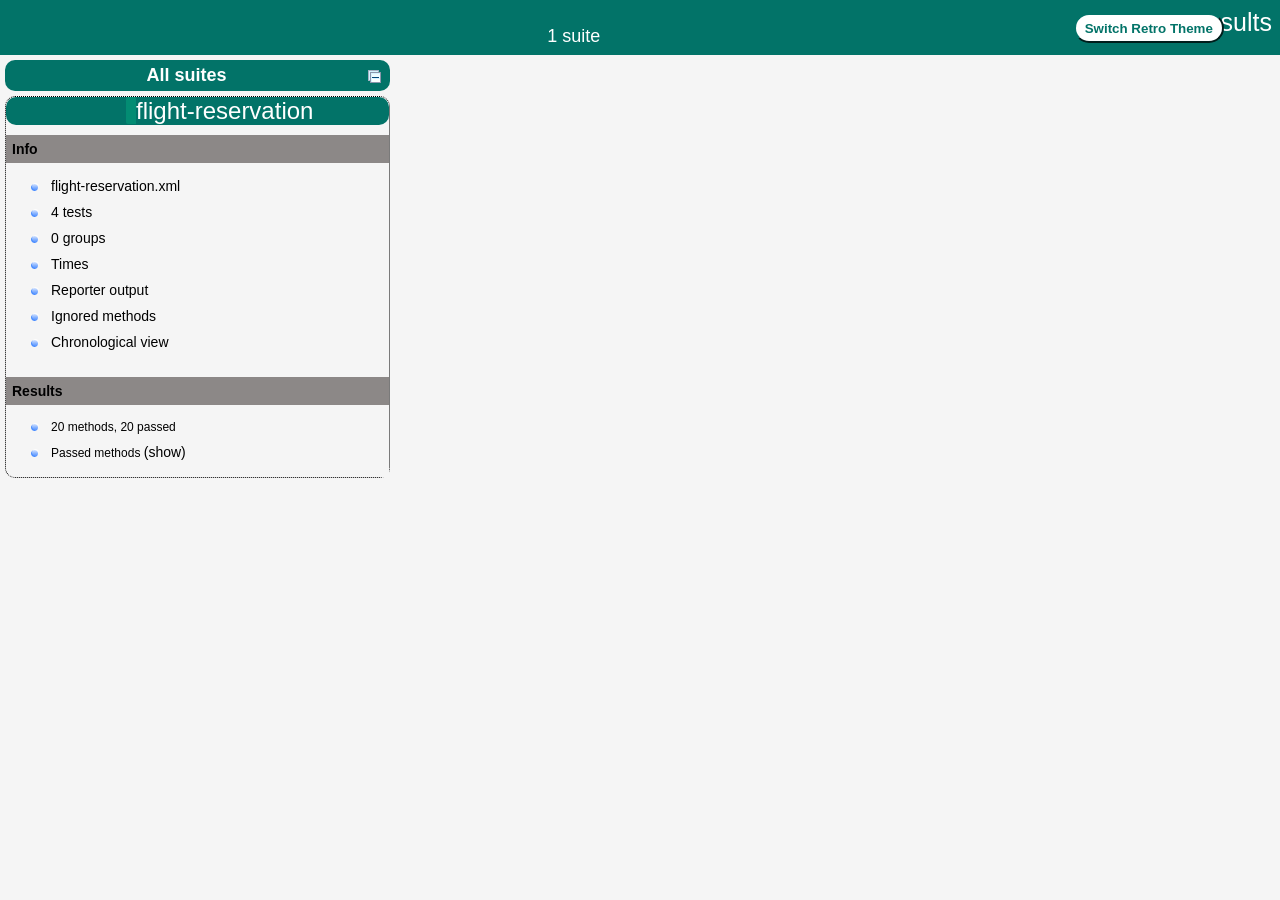
<file: result/index.html>
<!DOCTYPE html>

<html>
  <head>
  <meta charset='utf-8'>
  <title>TestNG reports</title>

    <link type="text/css" href="testng-reports1.css" rel="stylesheet" id="ultra" />
    <link type="text/css" href="testng-reports.css" rel="stylesheet" id="retro" disabled="false"/>
    <script type="text/javascript" src="jquery-3.6.0.min.js"></script>
    <script type="text/javascript" src="testng-reports.js"></script>
    <script type="text/javascript" src="https://www.google.com/jsapi"></script>
    <script type='text/javascript'>
      google.load('visualization', '1', {packages:['table']});
      google.setOnLoadCallback(drawTable);
      var suiteTableInitFunctions = new Array();
      var suiteTableData = new Array();
    </script>
    <!--
      <script type="text/javascript" src="jquery-ui/js/jquery-ui-1.8.16.custom.min.js"></script>
     -->
  </head>

  <body>    <div class="top-banner-root">
      <span class="top-banner-title-font">Test results</span>
      <button id="button" class="button">Switch Retro Theme</button> <!-- button -->
      <br/>
      <span class="top-banner-font-1">1 suite</span>
    </div> <!-- top-banner-root -->
    <div class="navigator-root">
      <div class="navigator-suite-header">
        <span>All suites</span>
        <a href="#" title="Collapse/expand all the suites" class="collapse-all-link">
          <img src="collapseall.gif" class="collapse-all-icon">
          </img> <!-- collapse-all-icon -->
        </a> <!-- collapse-all-link -->
      </div> <!-- navigator-suite-header -->
      <div class="suite">
        <div class="rounded-window">
          <div class="suite-header light-rounded-window-top">
            <a href="#" panel-name="suite-flight_reservation" class="navigator-link">
              <span class="suite-name border-passed">flight-reservation</span>
            </a> <!-- navigator-link -->
          </div> <!-- suite-header light-rounded-window-top -->
          <div class="navigator-suite-content">
            <div class="suite-section-title">
              <span>Info</span>
            </div> <!-- suite-section-title -->
            <div class="suite-section-content">
              <ul>
                <li>
                  <a href="#" panel-name="test-xml-flight_reservation" class="navigator-link ">
                    <span>flight-reservation.xml</span>
                  </a> <!-- navigator-link  -->
                </li>
                <li>
                  <a href="#" panel-name="testlist-flight_reservation" class="navigator-link ">
                    <span class="test-stats">4 tests</span>
                  </a> <!-- navigator-link  -->
                </li>
                <li>
                  <a href="#" panel-name="group-flight_reservation" class="navigator-link ">
                    <span>0 groups</span>
                  </a> <!-- navigator-link  -->
                </li>
                <li>
                  <a href="#" panel-name="times-flight_reservation" class="navigator-link ">
                    <span>Times</span>
                  </a> <!-- navigator-link  -->
                </li>
                <li>
                  <a href="#" panel-name="reporter-flight_reservation" class="navigator-link ">
                    <span>Reporter output</span>
                  </a> <!-- navigator-link  -->
                </li>
                <li>
                  <a href="#" panel-name="ignored-methods-flight_reservation" class="navigator-link ">
                    <span>Ignored methods</span>
                  </a> <!-- navigator-link  -->
                </li>
                <li>
                  <a href="#" panel-name="chronological-flight_reservation" class="navigator-link ">
                    <span>Chronological view</span>
                  </a> <!-- navigator-link  -->
                </li>
              </ul>
            </div> <!-- suite-section-content -->
            <div class="result-section">
              <div class="suite-section-title">
                <span>Results</span>
              </div> <!-- suite-section-title -->
              <div class="suite-section-content">
                <ul>
                  <li>
                    <span class="method-stats">20 methods,   20 passed</span>
                  </li>
                  <li>
                    <span class="method-list-title passed">Passed methods</span>
                    <span class="show-or-hide-methods passed">
                      <a href="#" panel-name="suite-flight_reservation" class="hide-methods passed suite-flight_reservation"> (hide)</a> <!-- hide-methods passed suite-flight_reservation -->
                      <a href="#" panel-name="suite-flight_reservation" class="show-methods passed suite-flight_reservation"> (show)</a> <!-- show-methods passed suite-flight_reservation -->
                    </span>
                    <div class="method-list-content passed suite-flight_reservation">
                      <span>
                        <img src="passed.png" width="3%"/>
                        <a href="#" panel-name="suite-flight_reservation" title="org.example.tests.flightreservation.FlightReservationTest" class="method navigator-link" hash-for-method="flightReservationConfirmationTest">flightReservationConfirmationTest</a> <!-- method navigator-link -->
                      </span>
                      <br/>
                      <span>
                        <img src="passed.png" width="3%"/>
                        <a href="#" panel-name="suite-flight_reservation" title="org.example.tests.flightreservation.FlightReservationTest" class="method navigator-link" hash-for-method="flightReservationConfirmationTest">flightReservationConfirmationTest</a> <!-- method navigator-link -->
                      </span>
                      <br/>
                      <span>
                        <img src="passed.png" width="3%"/>
                        <a href="#" panel-name="suite-flight_reservation" title="org.example.tests.flightreservation.FlightReservationTest" class="method navigator-link" hash-for-method="flightReservationConfirmationTest">flightReservationConfirmationTest</a> <!-- method navigator-link -->
                      </span>
                      <br/>
                      <span>
                        <img src="passed.png" width="3%"/>
                        <a href="#" panel-name="suite-flight_reservation" title="org.example.tests.flightreservation.FlightReservationTest" class="method navigator-link" hash-for-method="flightReservationConfirmationTest">flightReservationConfirmationTest</a> <!-- method navigator-link -->
                      </span>
                      <br/>
                      <span>
                        <img src="passed.png" width="3%"/>
                        <a href="#" panel-name="suite-flight_reservation" title="org.example.tests.flightreservation.FlightReservationTest" class="method navigator-link" hash-for-method="flightsSearchTest">flightsSearchTest</a> <!-- method navigator-link -->
                      </span>
                      <br/>
                      <span>
                        <img src="passed.png" width="3%"/>
                        <a href="#" panel-name="suite-flight_reservation" title="org.example.tests.flightreservation.FlightReservationTest" class="method navigator-link" hash-for-method="flightsSearchTest">flightsSearchTest</a> <!-- method navigator-link -->
                      </span>
                      <br/>
                      <span>
                        <img src="passed.png" width="3%"/>
                        <a href="#" panel-name="suite-flight_reservation" title="org.example.tests.flightreservation.FlightReservationTest" class="method navigator-link" hash-for-method="flightsSearchTest">flightsSearchTest</a> <!-- method navigator-link -->
                      </span>
                      <br/>
                      <span>
                        <img src="passed.png" width="3%"/>
                        <a href="#" panel-name="suite-flight_reservation" title="org.example.tests.flightreservation.FlightReservationTest" class="method navigator-link" hash-for-method="flightsSearchTest">flightsSearchTest</a> <!-- method navigator-link -->
                      </span>
                      <br/>
                      <span>
                        <img src="passed.png" width="3%"/>
                        <a href="#" panel-name="suite-flight_reservation" title="org.example.tests.flightreservation.FlightReservationTest" class="method navigator-link" hash-for-method="flightsSelectionTest">flightsSelectionTest</a> <!-- method navigator-link -->
                      </span>
                      <br/>
                      <span>
                        <img src="passed.png" width="3%"/>
                        <a href="#" panel-name="suite-flight_reservation" title="org.example.tests.flightreservation.FlightReservationTest" class="method navigator-link" hash-for-method="flightsSelectionTest">flightsSelectionTest</a> <!-- method navigator-link -->
                      </span>
                      <br/>
                      <span>
                        <img src="passed.png" width="3%"/>
                        <a href="#" panel-name="suite-flight_reservation" title="org.example.tests.flightreservation.FlightReservationTest" class="method navigator-link" hash-for-method="flightsSelectionTest">flightsSelectionTest</a> <!-- method navigator-link -->
                      </span>
                      <br/>
                      <span>
                        <img src="passed.png" width="3%"/>
                        <a href="#" panel-name="suite-flight_reservation" title="org.example.tests.flightreservation.FlightReservationTest" class="method navigator-link" hash-for-method="flightsSelectionTest">flightsSelectionTest</a> <!-- method navigator-link -->
                      </span>
                      <br/>
                      <span>
                        <img src="passed.png" width="3%"/>
                        <a href="#" panel-name="suite-flight_reservation" title="org.example.tests.flightreservation.FlightReservationTest" class="method navigator-link" hash-for-method="registrationConfirmationTest">registrationConfirmationTest</a> <!-- method navigator-link -->
                      </span>
                      <br/>
                      <span>
                        <img src="passed.png" width="3%"/>
                        <a href="#" panel-name="suite-flight_reservation" title="org.example.tests.flightreservation.FlightReservationTest" class="method navigator-link" hash-for-method="registrationConfirmationTest">registrationConfirmationTest</a> <!-- method navigator-link -->
                      </span>
                      <br/>
                      <span>
                        <img src="passed.png" width="3%"/>
                        <a href="#" panel-name="suite-flight_reservation" title="org.example.tests.flightreservation.FlightReservationTest" class="method navigator-link" hash-for-method="registrationConfirmationTest">registrationConfirmationTest</a> <!-- method navigator-link -->
                      </span>
                      <br/>
                      <span>
                        <img src="passed.png" width="3%"/>
                        <a href="#" panel-name="suite-flight_reservation" title="org.example.tests.flightreservation.FlightReservationTest" class="method navigator-link" hash-for-method="registrationConfirmationTest">registrationConfirmationTest</a> <!-- method navigator-link -->
                      </span>
                      <br/>
                      <span>
                        <img src="passed.png" width="3%"/>
                        <a href="#" panel-name="suite-flight_reservation" title="org.example.tests.flightreservation.FlightReservationTest" class="method navigator-link" hash-for-method="userRegistrationTest">userRegistrationTest</a> <!-- method navigator-link -->
                      </span>
                      <br/>
                      <span>
                        <img src="passed.png" width="3%"/>
                        <a href="#" panel-name="suite-flight_reservation" title="org.example.tests.flightreservation.FlightReservationTest" class="method navigator-link" hash-for-method="userRegistrationTest">userRegistrationTest</a> <!-- method navigator-link -->
                      </span>
                      <br/>
                      <span>
                        <img src="passed.png" width="3%"/>
                        <a href="#" panel-name="suite-flight_reservation" title="org.example.tests.flightreservation.FlightReservationTest" class="method navigator-link" hash-for-method="userRegistrationTest">userRegistrationTest</a> <!-- method navigator-link -->
                      </span>
                      <br/>
                      <span>
                        <img src="passed.png" width="3%"/>
                        <a href="#" panel-name="suite-flight_reservation" title="org.example.tests.flightreservation.FlightReservationTest" class="method navigator-link" hash-for-method="userRegistrationTest">userRegistrationTest</a> <!-- method navigator-link -->
                      </span>
                      <br/>
                    </div> <!-- method-list-content passed suite-flight_reservation -->
                  </li>
                </ul>
              </div> <!-- suite-section-content -->
            </div> <!-- result-section -->
          </div> <!-- navigator-suite-content -->
        </div> <!-- rounded-window -->
      </div> <!-- suite -->
    </div> <!-- navigator-root -->
    <div class="wrapper">
      <div class="main-panel-root">
        <div panel-name="suite-flight_reservation" class="panel flight_reservation">
          <div class="suite-flight_reservation-class-passed">
            <div class="main-panel-header rounded-window-top">
              <img src="passed.png"/>
              <span class="class-name">org.example.tests.flightreservation.FlightReservationTest</span>
            </div> <!-- main-panel-header rounded-window-top -->
            <div class="main-panel-content rounded-window-bottom">
              <div class="method">
                <div class="method-content">
                  <a name="flightReservationConfirmationTest">
                  </a> <!-- flightReservationConfirmationTest -->
                  <span class="method-name">flightReservationConfirmationTest</span>
                  <em>
(Verify flight reservation confirmation)                  </em>
                </div> <!-- method-content -->
              </div> <!-- method -->
              <div class="method">
                <div class="method-content">
                  <a name="flightReservationConfirmationTest">
                  </a> <!-- flightReservationConfirmationTest -->
                  <span class="method-name">flightReservationConfirmationTest</span>
                  <em>
(Verify flight reservation confirmation)                  </em>
                </div> <!-- method-content -->
              </div> <!-- method -->
              <div class="method">
                <div class="method-content">
                  <a name="flightReservationConfirmationTest">
                  </a> <!-- flightReservationConfirmationTest -->
                  <span class="method-name">flightReservationConfirmationTest</span>
                  <em>
(Verify flight reservation confirmation)                  </em>
                </div> <!-- method-content -->
              </div> <!-- method -->
              <div class="method">
                <div class="method-content">
                  <a name="flightReservationConfirmationTest">
                  </a> <!-- flightReservationConfirmationTest -->
                  <span class="method-name">flightReservationConfirmationTest</span>
                  <em>
(Verify flight reservation confirmation)                  </em>
                </div> <!-- method-content -->
              </div> <!-- method -->
              <div class="method">
                <div class="method-content">
                  <a name="flightsSearchTest">
                  </a> <!-- flightsSearchTest -->
                  <span class="method-name">flightsSearchTest</span>
                  <em>
(Verify flight search functionality)                  </em>
                </div> <!-- method-content -->
              </div> <!-- method -->
              <div class="method">
                <div class="method-content">
                  <a name="flightsSearchTest">
                  </a> <!-- flightsSearchTest -->
                  <span class="method-name">flightsSearchTest</span>
                  <em>
(Verify flight search functionality)                  </em>
                </div> <!-- method-content -->
              </div> <!-- method -->
              <div class="method">
                <div class="method-content">
                  <a name="flightsSearchTest">
                  </a> <!-- flightsSearchTest -->
                  <span class="method-name">flightsSearchTest</span>
                  <em>
(Verify flight search functionality)                  </em>
                </div> <!-- method-content -->
              </div> <!-- method -->
              <div class="method">
                <div class="method-content">
                  <a name="flightsSearchTest">
                  </a> <!-- flightsSearchTest -->
                  <span class="method-name">flightsSearchTest</span>
                  <em>
(Verify flight search functionality)                  </em>
                </div> <!-- method-content -->
              </div> <!-- method -->
              <div class="method">
                <div class="method-content">
                  <a name="flightsSelectionTest">
                  </a> <!-- flightsSelectionTest -->
                  <span class="method-name">flightsSelectionTest</span>
                  <em>
(Verify flight selection process)                  </em>
                </div> <!-- method-content -->
              </div> <!-- method -->
              <div class="method">
                <div class="method-content">
                  <a name="flightsSelectionTest">
                  </a> <!-- flightsSelectionTest -->
                  <span class="method-name">flightsSelectionTest</span>
                  <em>
(Verify flight selection process)                  </em>
                </div> <!-- method-content -->
              </div> <!-- method -->
              <div class="method">
                <div class="method-content">
                  <a name="flightsSelectionTest">
                  </a> <!-- flightsSelectionTest -->
                  <span class="method-name">flightsSelectionTest</span>
                  <em>
(Verify flight selection process)                  </em>
                </div> <!-- method-content -->
              </div> <!-- method -->
              <div class="method">
                <div class="method-content">
                  <a name="flightsSelectionTest">
                  </a> <!-- flightsSelectionTest -->
                  <span class="method-name">flightsSelectionTest</span>
                  <em>
(Verify flight selection process)                  </em>
                </div> <!-- method-content -->
              </div> <!-- method -->
              <div class="method">
                <div class="method-content">
                  <a name="registrationConfirmationTest">
                  </a> <!-- registrationConfirmationTest -->
                  <span class="method-name">registrationConfirmationTest</span>
                  <em>
(Verify registration confirmation)                  </em>
                </div> <!-- method-content -->
              </div> <!-- method -->
              <div class="method">
                <div class="method-content">
                  <a name="registrationConfirmationTest">
                  </a> <!-- registrationConfirmationTest -->
                  <span class="method-name">registrationConfirmationTest</span>
                  <em>
(Verify registration confirmation)                  </em>
                </div> <!-- method-content -->
              </div> <!-- method -->
              <div class="method">
                <div class="method-content">
                  <a name="registrationConfirmationTest">
                  </a> <!-- registrationConfirmationTest -->
                  <span class="method-name">registrationConfirmationTest</span>
                  <em>
(Verify registration confirmation)                  </em>
                </div> <!-- method-content -->
              </div> <!-- method -->
              <div class="method">
                <div class="method-content">
                  <a name="registrationConfirmationTest">
                  </a> <!-- registrationConfirmationTest -->
                  <span class="method-name">registrationConfirmationTest</span>
                  <em>
(Verify registration confirmation)                  </em>
                </div> <!-- method-content -->
              </div> <!-- method -->
              <div class="method">
                <div class="method-content">
                  <a name="userRegistrationTest">
                  </a> <!-- userRegistrationTest -->
                  <span class="method-name">userRegistrationTest</span>
                  <em>
(Verify user registration with valid data)                  </em>
                </div> <!-- method-content -->
              </div> <!-- method -->
              <div class="method">
                <div class="method-content">
                  <a name="userRegistrationTest">
                  </a> <!-- userRegistrationTest -->
                  <span class="method-name">userRegistrationTest</span>
                  <em>
(Verify user registration with valid data)                  </em>
                </div> <!-- method-content -->
              </div> <!-- method -->
              <div class="method">
                <div class="method-content">
                  <a name="userRegistrationTest">
                  </a> <!-- userRegistrationTest -->
                  <span class="method-name">userRegistrationTest</span>
                  <em>
(Verify user registration with valid data)                  </em>
                </div> <!-- method-content -->
              </div> <!-- method -->
              <div class="method">
                <div class="method-content">
                  <a name="userRegistrationTest">
                  </a> <!-- userRegistrationTest -->
                  <span class="method-name">userRegistrationTest</span>
                  <em>
(Verify user registration with valid data)                  </em>
                </div> <!-- method-content -->
              </div> <!-- method -->
            </div> <!-- main-panel-content rounded-window-bottom -->
          </div> <!-- suite-flight_reservation-class-passed -->
        </div> <!-- panel flight_reservation -->
        <div panel-name="test-xml-flight_reservation" class="panel">
          <div class="main-panel-header rounded-window-top">
            <span class="header-content">/home/selenium-docker/test-suites/flight-reservation.xml</span>
          </div> <!-- main-panel-header rounded-window-top -->
          <div class="main-panel-content rounded-window-bottom">
            <pre>
&lt;?xml version=&quot;1.0&quot; encoding=&quot;UTF-8&quot;?&gt;
&lt;!DOCTYPE suite SYSTEM &quot;https://testng.org/testng-1.0.dtd&quot;&gt;
&lt;suite thread-count=&quot;4&quot; parallel=&quot;tests&quot; name=&quot;flight-reservation&quot; guice-stage=&quot;DEVELOPMENT&quot;&gt;
  &lt;test thread-count=&quot;4&quot; parallel=&quot;tests&quot; name=&quot;passengers-count-1&quot;&gt;
    &lt;parameter name=&quot;testDataPath&quot; value=&quot;test-data/flight-reservation/passenger-1.json&quot;/&gt;
    &lt;classes&gt;
      &lt;class name=&quot;org.example.tests.flightreservation.FlightReservationTest&quot;/&gt;
    &lt;/classes&gt;
  &lt;/test&gt; &lt;!-- passengers-count-1 --&gt;
  &lt;test thread-count=&quot;4&quot; parallel=&quot;tests&quot; name=&quot;passengers-count-2&quot;&gt;
    &lt;parameter name=&quot;testDataPath&quot; value=&quot;test-data/flight-reservation/passenger-2.json&quot;/&gt;
    &lt;classes&gt;
      &lt;class name=&quot;org.example.tests.flightreservation.FlightReservationTest&quot;/&gt;
    &lt;/classes&gt;
  &lt;/test&gt; &lt;!-- passengers-count-2 --&gt;
  &lt;test thread-count=&quot;4&quot; parallel=&quot;tests&quot; name=&quot;passengers-count-3&quot;&gt;
    &lt;parameter name=&quot;testDataPath&quot; value=&quot;test-data/flight-reservation/passenger-3.json&quot;/&gt;
    &lt;classes&gt;
      &lt;class name=&quot;org.example.tests.flightreservation.FlightReservationTest&quot;/&gt;
    &lt;/classes&gt;
  &lt;/test&gt; &lt;!-- passengers-count-3 --&gt;
  &lt;test thread-count=&quot;4&quot; parallel=&quot;tests&quot; name=&quot;passengers-count-4&quot;&gt;
    &lt;parameter name=&quot;testDataPath&quot; value=&quot;test-data/flight-reservation/passenger-4.json&quot;/&gt;
    &lt;classes&gt;
      &lt;class name=&quot;org.example.tests.flightreservation.FlightReservationTest&quot;/&gt;
    &lt;/classes&gt;
  &lt;/test&gt; &lt;!-- passengers-count-4 --&gt;
&lt;/suite&gt; &lt;!-- flight-reservation --&gt;
            </pre>
          </div> <!-- main-panel-content rounded-window-bottom -->
        </div> <!-- panel -->
        <div panel-name="testlist-flight_reservation" class="panel">
          <div class="main-panel-header rounded-window-top">
            <span class="header-content">Tests for flight-reservation</span>
          </div> <!-- main-panel-header rounded-window-top -->
          <div class="main-panel-content rounded-window-bottom">
            <ul>
              <li>
                <span class="test-name">passengers-count-1 (1 class)</span>
              </li>
              <li>
                <span class="test-name">passengers-count-2 (1 class)</span>
              </li>
              <li>
                <span class="test-name">passengers-count-3 (1 class)</span>
              </li>
              <li>
                <span class="test-name">passengers-count-4 (1 class)</span>
              </li>
            </ul>
          </div> <!-- main-panel-content rounded-window-bottom -->
        </div> <!-- panel -->
        <div panel-name="group-flight_reservation" class="panel">
          <div class="main-panel-header rounded-window-top">
            <span class="header-content">Groups for flight-reservation</span>
          </div> <!-- main-panel-header rounded-window-top -->
          <div class="main-panel-content rounded-window-bottom">
          </div> <!-- main-panel-content rounded-window-bottom -->
        </div> <!-- panel -->
        <div panel-name="times-flight_reservation" class="panel">
          <div class="main-panel-header rounded-window-top">
            <span class="header-content">Times for flight-reservation</span>
          </div> <!-- main-panel-header rounded-window-top -->
          <div class="main-panel-content rounded-window-bottom">
            <div class="times-div">
              <script type="text/javascript">
suiteTableInitFunctions.push('tableData_flight_reservation');
function tableData_flight_reservation() {
var data = new google.visualization.DataTable();
data.addColumn('number', 'Number');
data.addColumn('string', 'Method');
data.addColumn('string', 'Class');
data.addColumn('number', 'Time (ms)');
data.addRows(20);
data.setCell(0, 0, 0)
data.setCell(0, 1, 'userRegistrationTest')
data.setCell(0, 2, 'org.example.tests.flightreservation.FlightReservationTest')
data.setCell(0, 3, 3525);
data.setCell(1, 0, 1)
data.setCell(1, 1, 'userRegistrationTest')
data.setCell(1, 2, 'org.example.tests.flightreservation.FlightReservationTest')
data.setCell(1, 3, 2959);
data.setCell(2, 0, 2)
data.setCell(2, 1, 'userRegistrationTest')
data.setCell(2, 2, 'org.example.tests.flightreservation.FlightReservationTest')
data.setCell(2, 3, 2824);
data.setCell(3, 0, 3)
data.setCell(3, 1, 'userRegistrationTest')
data.setCell(3, 2, 'org.example.tests.flightreservation.FlightReservationTest')
data.setCell(3, 3, 2689);
data.setCell(4, 0, 4)
data.setCell(4, 1, 'flightsSelectionTest')
data.setCell(4, 2, 'org.example.tests.flightreservation.FlightReservationTest')
data.setCell(4, 3, 957);
data.setCell(5, 0, 5)
data.setCell(5, 1, 'flightsSelectionTest')
data.setCell(5, 2, 'org.example.tests.flightreservation.FlightReservationTest')
data.setCell(5, 3, 956);
data.setCell(6, 0, 6)
data.setCell(6, 1, 'flightsSelectionTest')
data.setCell(6, 2, 'org.example.tests.flightreservation.FlightReservationTest')
data.setCell(6, 3, 939);
data.setCell(7, 0, 7)
data.setCell(7, 1, 'flightsSelectionTest')
data.setCell(7, 2, 'org.example.tests.flightreservation.FlightReservationTest')
data.setCell(7, 3, 819);
data.setCell(8, 0, 8)
data.setCell(8, 1, 'flightsSearchTest')
data.setCell(8, 2, 'org.example.tests.flightreservation.FlightReservationTest')
data.setCell(8, 3, 499);
data.setCell(9, 0, 9)
data.setCell(9, 1, 'flightsSearchTest')
data.setCell(9, 2, 'org.example.tests.flightreservation.FlightReservationTest')
data.setCell(9, 3, 488);
data.setCell(10, 0, 10)
data.setCell(10, 1, 'flightsSearchTest')
data.setCell(10, 2, 'org.example.tests.flightreservation.FlightReservationTest')
data.setCell(10, 3, 466);
data.setCell(11, 0, 11)
data.setCell(11, 1, 'flightsSearchTest')
data.setCell(11, 2, 'org.example.tests.flightreservation.FlightReservationTest')
data.setCell(11, 3, 442);
data.setCell(12, 0, 12)
data.setCell(12, 1, 'registrationConfirmationTest')
data.setCell(12, 2, 'org.example.tests.flightreservation.FlightReservationTest')
data.setCell(12, 3, 220);
data.setCell(13, 0, 13)
data.setCell(13, 1, 'registrationConfirmationTest')
data.setCell(13, 2, 'org.example.tests.flightreservation.FlightReservationTest')
data.setCell(13, 3, 209);
data.setCell(14, 0, 14)
data.setCell(14, 1, 'registrationConfirmationTest')
data.setCell(14, 2, 'org.example.tests.flightreservation.FlightReservationTest')
data.setCell(14, 3, 195);
data.setCell(15, 0, 15)
data.setCell(15, 1, 'registrationConfirmationTest')
data.setCell(15, 2, 'org.example.tests.flightreservation.FlightReservationTest')
data.setCell(15, 3, 195);
data.setCell(16, 0, 16)
data.setCell(16, 1, 'flightReservationConfirmationTest')
data.setCell(16, 2, 'org.example.tests.flightreservation.FlightReservationTest')
data.setCell(16, 3, 108);
data.setCell(17, 0, 17)
data.setCell(17, 1, 'flightReservationConfirmationTest')
data.setCell(17, 2, 'org.example.tests.flightreservation.FlightReservationTest')
data.setCell(17, 3, 103);
data.setCell(18, 0, 18)
data.setCell(18, 1, 'flightReservationConfirmationTest')
data.setCell(18, 2, 'org.example.tests.flightreservation.FlightReservationTest')
data.setCell(18, 3, 94);
data.setCell(19, 0, 19)
data.setCell(19, 1, 'flightReservationConfirmationTest')
data.setCell(19, 2, 'org.example.tests.flightreservation.FlightReservationTest')
data.setCell(19, 3, 92);
window.suiteTableData['flight_reservation']= { tableData: data, tableDiv: 'times-div-flight_reservation'}
return data;
}
              </script>
              <span class="suite-total-time">Total running time: 33 seconds</span>
              <div id="times-div-flight_reservation">
              </div> <!-- times-div-flight_reservation -->
            </div> <!-- times-div -->
          </div> <!-- main-panel-content rounded-window-bottom -->
        </div> <!-- panel -->
        <div panel-name="reporter-flight_reservation" class="panel">
          <div class="main-panel-header rounded-window-top">
            <span class="header-content">Reporter output for flight-reservation</span>
          </div> <!-- main-panel-header rounded-window-top -->
          <div class="main-panel-content rounded-window-bottom">
          </div> <!-- main-panel-content rounded-window-bottom -->
        </div> <!-- panel -->
        <div panel-name="ignored-methods-flight_reservation" class="panel">
          <div class="main-panel-header rounded-window-top">
            <span class="header-content">0 ignored methods</span>
          </div> <!-- main-panel-header rounded-window-top -->
          <div class="main-panel-content rounded-window-bottom">
          </div> <!-- main-panel-content rounded-window-bottom -->
        </div> <!-- panel -->
        <div panel-name="chronological-flight_reservation" class="panel">
          <div class="main-panel-header rounded-window-top">
            <span class="header-content">Methods in chronological order</span>
          </div> <!-- main-panel-header rounded-window-top -->
          <div class="main-panel-content rounded-window-bottom">
            <div class="chronological-class">
              <div class="chronological-class-name">org.example.tests.flightreservation.FlightReservationTest</div> <!-- chronological-class-name -->
              <div class="configuration-suite before">
                <span class="method-name">setupConfig</span>
                <span class="method-start">0 ms</span>
              </div> <!-- configuration-suite before -->
              <div class="configuration-test before">
                <span class="method-name">setDriver(org.testng.TestRunner@14f232c4)</span>
                <span class="method-start">21 ms</span>
              </div> <!-- configuration-test before -->
              <div class="configuration-test before">
                <span class="method-name">setDriver(org.testng.TestRunner@13bc8645)</span>
                <span class="method-start">21 ms</span>
              </div> <!-- configuration-test before -->
              <div class="configuration-test before">
                <span class="method-name">setDriver(org.testng.TestRunner@24c22fe)</span>
                <span class="method-start">21 ms</span>
              </div> <!-- configuration-test before -->
              <div class="configuration-test before">
                <span class="method-name">setDriver(org.testng.TestRunner@93081b6)</span>
                <span class="method-start">21 ms</span>
              </div> <!-- configuration-test before -->
              <div class="configuration-test before">
                <span class="method-name">setParameters(test-data/flight-reservation/passenger-3.json)</span>
                <span class="method-start">2956 ms</span>
              </div> <!-- configuration-test before -->
              <div class="configuration-test before">
                <span class="method-name">setParameters(test-data/flight-reservation/passenger-4.json)</span>
                <span class="method-start">2956 ms</span>
              </div> <!-- configuration-test before -->
              <div class="configuration-test before">
                <span class="method-name">setParameters(test-data/flight-reservation/passenger-1.json)</span>
                <span class="method-start">2960 ms</span>
              </div> <!-- configuration-test before -->
              <div class="configuration-test before">
                <span class="method-name">setParameters(test-data/flight-reservation/passenger-2.json)</span>
                <span class="method-start">2963 ms</span>
              </div> <!-- configuration-test before -->
              <div class="test-method">
                <span class="method-name">userRegistrationTest</span>
                <span class="method-start">3175 ms</span>
              </div> <!-- test-method -->
              <div class="test-method">
                <span class="method-name">userRegistrationTest</span>
                <span class="method-start">3175 ms</span>
              </div> <!-- test-method -->
              <div class="test-method">
                <span class="method-name">userRegistrationTest</span>
                <span class="method-start">3175 ms</span>
              </div> <!-- test-method -->
              <div class="test-method">
                <span class="method-name">userRegistrationTest</span>
                <span class="method-start">3175 ms</span>
              </div> <!-- test-method -->
              <div class="configuration-method after">
                <span class="method-name">sleep</span>
                <span class="method-start">5865 ms</span>
              </div> <!-- configuration-method after -->
              <div class="configuration-method after">
                <span class="method-name">sleep</span>
                <span class="method-start">5999 ms</span>
              </div> <!-- configuration-method after -->
              <div class="configuration-method after">
                <span class="method-name">sleep</span>
                <span class="method-start">6134 ms</span>
              </div> <!-- configuration-method after -->
              <div class="configuration-method after">
                <span class="method-name">sleep</span>
                <span class="method-start">6700 ms</span>
              </div> <!-- configuration-method after -->
              <div class="test-method">
                <span class="method-name">registrationConfirmationTest</span>
                <span class="method-start">10871 ms</span>
              </div> <!-- test-method -->
              <div class="test-method">
                <span class="method-name">registrationConfirmationTest</span>
                <span class="method-start">11000 ms</span>
              </div> <!-- test-method -->
              <div class="configuration-method after">
                <span class="method-name">sleep</span>
                <span class="method-start">11081 ms</span>
              </div> <!-- configuration-method after -->
              <div class="test-method">
                <span class="method-name">registrationConfirmationTest</span>
                <span class="method-start">11135 ms</span>
              </div> <!-- test-method -->
              <div class="configuration-method after">
                <span class="method-name">sleep</span>
                <span class="method-start">11220 ms</span>
              </div> <!-- configuration-method after -->
              <div class="configuration-method after">
                <span class="method-name">sleep</span>
                <span class="method-start">11330 ms</span>
              </div> <!-- configuration-method after -->
              <div class="test-method">
                <span class="method-name">registrationConfirmationTest</span>
                <span class="method-start">11702 ms</span>
              </div> <!-- test-method -->
              <div class="configuration-method after">
                <span class="method-name">sleep</span>
                <span class="method-start">11897 ms</span>
              </div> <!-- configuration-method after -->
              <div class="test-method">
                <span class="method-name">flightsSearchTest</span>
                <span class="method-start">16082 ms</span>
              </div> <!-- test-method -->
              <div class="test-method">
                <span class="method-name">flightsSearchTest</span>
                <span class="method-start">16221 ms</span>
              </div> <!-- test-method -->
              <div class="test-method">
                <span class="method-name">flightsSearchTest</span>
                <span class="method-start">16332 ms</span>
              </div> <!-- test-method -->
              <div class="configuration-method after">
                <span class="method-name">sleep</span>
                <span class="method-start">16549 ms</span>
              </div> <!-- configuration-method after -->
              <div class="configuration-method after">
                <span class="method-name">sleep</span>
                <span class="method-start">16720 ms</span>
              </div> <!-- configuration-method after -->
              <div class="configuration-method after">
                <span class="method-name">sleep</span>
                <span class="method-start">16820 ms</span>
              </div> <!-- configuration-method after -->
              <div class="test-method">
                <span class="method-name">flightsSearchTest</span>
                <span class="method-start">16899 ms</span>
              </div> <!-- test-method -->
              <div class="configuration-method after">
                <span class="method-name">sleep</span>
                <span class="method-start">17341 ms</span>
              </div> <!-- configuration-method after -->
              <div class="test-method">
                <span class="method-name">flightsSelectionTest</span>
                <span class="method-start">21550 ms</span>
              </div> <!-- test-method -->
              <div class="test-method">
                <span class="method-name">flightsSelectionTest</span>
                <span class="method-start">21721 ms</span>
              </div> <!-- test-method -->
              <div class="test-method">
                <span class="method-name">flightsSelectionTest</span>
                <span class="method-start">21821 ms</span>
              </div> <!-- test-method -->
              <div class="test-method">
                <span class="method-name">flightsSelectionTest</span>
                <span class="method-start">22342 ms</span>
              </div> <!-- test-method -->
              <div class="configuration-method after">
                <span class="method-name">sleep</span>
                <span class="method-start">22506 ms</span>
              </div> <!-- configuration-method after -->
              <div class="configuration-method after">
                <span class="method-name">sleep</span>
                <span class="method-start">22678 ms</span>
              </div> <!-- configuration-method after -->
              <div class="configuration-method after">
                <span class="method-name">sleep</span>
                <span class="method-start">22760 ms</span>
              </div> <!-- configuration-method after -->
              <div class="configuration-method after">
                <span class="method-name">sleep</span>
                <span class="method-start">23161 ms</span>
              </div> <!-- configuration-method after -->
              <div class="test-method">
                <span class="method-name">flightReservationConfirmationTest</span>
                <span class="method-start">27508 ms</span>
              </div> <!-- test-method -->
              <div class="configuration-method after">
                <span class="method-name">sleep</span>
                <span class="method-start">27616 ms</span>
              </div> <!-- configuration-method after -->
              <div class="test-method">
                <span class="method-name">flightReservationConfirmationTest</span>
                <span class="method-start">27678 ms</span>
              </div> <!-- test-method -->
              <div class="test-method">
                <span class="method-name">flightReservationConfirmationTest</span>
                <span class="method-start">27760 ms</span>
              </div> <!-- test-method -->
              <div class="configuration-method after">
                <span class="method-name">sleep</span>
                <span class="method-start">27781 ms</span>
              </div> <!-- configuration-method after -->
              <div class="configuration-method after">
                <span class="method-name">sleep</span>
                <span class="method-start">27854 ms</span>
              </div> <!-- configuration-method after -->
              <div class="test-method">
                <span class="method-name">flightReservationConfirmationTest</span>
                <span class="method-start">28161 ms</span>
              </div> <!-- test-method -->
              <div class="configuration-method after">
                <span class="method-name">sleep</span>
                <span class="method-start">28254 ms</span>
              </div> <!-- configuration-method after -->
              <div class="configuration-test after">
                <span class="method-name">quitDriver</span>
                <span class="method-start">32617 ms</span>
              </div> <!-- configuration-test after -->
              <div class="configuration-test after">
                <span class="method-name">quitDriver</span>
                <span class="method-start">32782 ms</span>
              </div> <!-- configuration-test after -->
              <div class="configuration-test after">
                <span class="method-name">quitDriver</span>
                <span class="method-start">32855 ms</span>
              </div> <!-- configuration-test after -->
              <div class="configuration-test after">
                <span class="method-name">quitDriver</span>
                <span class="method-start">33254 ms</span>
              </div> <!-- configuration-test after -->
          </div> <!-- main-panel-content rounded-window-bottom -->
        </div> <!-- panel -->
      </div> <!-- main-panel-root -->
    </div> <!-- wrapper -->
  </body>
<script type="text/javascript" src="testng-reports2.js"></script>
</html>
</file>
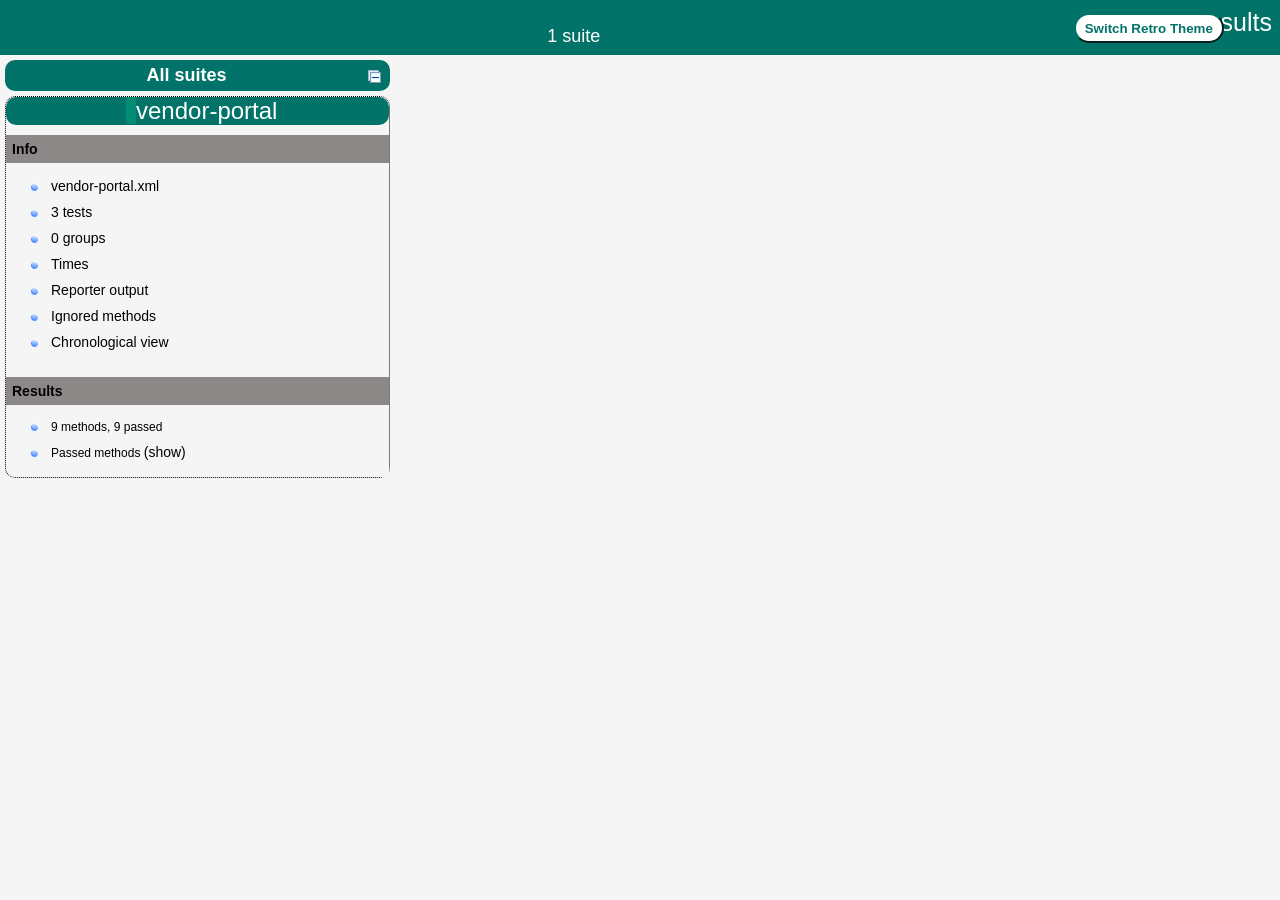
<file: docker-compose/grid-test-suite/output/vendor-portal/index.html>
<!DOCTYPE html>

<html>
  <head>
  <meta charset='utf-8'>
  <title>TestNG reports</title>

    <link type="text/css" href="testng-reports1.css" rel="stylesheet" id="ultra" />
    <link type="text/css" href="testng-reports.css" rel="stylesheet" id="retro" disabled="false"/>
    <script type="text/javascript" src="jquery-3.6.0.min.js"></script>
    <script type="text/javascript" src="testng-reports.js"></script>
    <script type="text/javascript" src="https://www.google.com/jsapi"></script>
    <script type='text/javascript'>
      google.load('visualization', '1', {packages:['table']});
      google.setOnLoadCallback(drawTable);
      var suiteTableInitFunctions = new Array();
      var suiteTableData = new Array();
    </script>
    <!--
      <script type="text/javascript" src="jquery-ui/js/jquery-ui-1.8.16.custom.min.js"></script>
     -->
  </head>

  <body>    <div class="top-banner-root">
      <span class="top-banner-title-font">Test results</span>
      <button id="button" class="button">Switch Retro Theme</button> <!-- button -->
      <br/>
      <span class="top-banner-font-1">1 suite</span>
    </div> <!-- top-banner-root -->
    <div class="navigator-root">
      <div class="navigator-suite-header">
        <span>All suites</span>
        <a href="#" title="Collapse/expand all the suites" class="collapse-all-link">
          <img src="collapseall.gif" class="collapse-all-icon">
          </img> <!-- collapse-all-icon -->
        </a> <!-- collapse-all-link -->
      </div> <!-- navigator-suite-header -->
      <div class="suite">
        <div class="rounded-window">
          <div class="suite-header light-rounded-window-top">
            <a href="#" panel-name="suite-vendor_portal" class="navigator-link">
              <span class="suite-name border-passed">vendor-portal</span>
            </a> <!-- navigator-link -->
          </div> <!-- suite-header light-rounded-window-top -->
          <div class="navigator-suite-content">
            <div class="suite-section-title">
              <span>Info</span>
            </div> <!-- suite-section-title -->
            <div class="suite-section-content">
              <ul>
                <li>
                  <a href="#" panel-name="test-xml-vendor_portal" class="navigator-link ">
                    <span>vendor-portal.xml</span>
                  </a> <!-- navigator-link  -->
                </li>
                <li>
                  <a href="#" panel-name="testlist-vendor_portal" class="navigator-link ">
                    <span class="test-stats">3 tests</span>
                  </a> <!-- navigator-link  -->
                </li>
                <li>
                  <a href="#" panel-name="group-vendor_portal" class="navigator-link ">
                    <span>0 groups</span>
                  </a> <!-- navigator-link  -->
                </li>
                <li>
                  <a href="#" panel-name="times-vendor_portal" class="navigator-link ">
                    <span>Times</span>
                  </a> <!-- navigator-link  -->
                </li>
                <li>
                  <a href="#" panel-name="reporter-vendor_portal" class="navigator-link ">
                    <span>Reporter output</span>
                  </a> <!-- navigator-link  -->
                </li>
                <li>
                  <a href="#" panel-name="ignored-methods-vendor_portal" class="navigator-link ">
                    <span>Ignored methods</span>
                  </a> <!-- navigator-link  -->
                </li>
                <li>
                  <a href="#" panel-name="chronological-vendor_portal" class="navigator-link ">
                    <span>Chronological view</span>
                  </a> <!-- navigator-link  -->
                </li>
              </ul>
            </div> <!-- suite-section-content -->
            <div class="result-section">
              <div class="suite-section-title">
                <span>Results</span>
              </div> <!-- suite-section-title -->
              <div class="suite-section-content">
                <ul>
                  <li>
                    <span class="method-stats">9 methods,   9 passed</span>
                  </li>
                  <li>
                    <span class="method-list-title passed">Passed methods</span>
                    <span class="show-or-hide-methods passed">
                      <a href="#" panel-name="suite-vendor_portal" class="hide-methods passed suite-vendor_portal"> (hide)</a> <!-- hide-methods passed suite-vendor_portal -->
                      <a href="#" panel-name="suite-vendor_portal" class="show-methods passed suite-vendor_portal"> (show)</a> <!-- show-methods passed suite-vendor_portal -->
                    </span>
                    <div class="method-list-content passed suite-vendor_portal">
                      <span>
                        <img src="passed.png" width="3%"/>
                        <a href="#" panel-name="suite-vendor_portal" title="org.example.tests.vendorportal.VendorPortalTest" class="method navigator-link" hash-for-method="dashboardTest">dashboardTest</a> <!-- method navigator-link -->
                      </span>
                      <br/>
                      <span>
                        <img src="passed.png" width="3%"/>
                        <a href="#" panel-name="suite-vendor_portal" title="org.example.tests.vendorportal.VendorPortalTest" class="method navigator-link" hash-for-method="dashboardTest">dashboardTest</a> <!-- method navigator-link -->
                      </span>
                      <br/>
                      <span>
                        <img src="passed.png" width="3%"/>
                        <a href="#" panel-name="suite-vendor_portal" title="org.example.tests.vendorportal.VendorPortalTest" class="method navigator-link" hash-for-method="dashboardTest">dashboardTest</a> <!-- method navigator-link -->
                      </span>
                      <br/>
                      <span>
                        <img src="passed.png" width="3%"/>
                        <a href="#" panel-name="suite-vendor_portal" title="org.example.tests.vendorportal.VendorPortalTest" class="method navigator-link" hash-for-method="loginTest">loginTest</a> <!-- method navigator-link -->
                      </span>
                      <br/>
                      <span>
                        <img src="passed.png" width="3%"/>
                        <a href="#" panel-name="suite-vendor_portal" title="org.example.tests.vendorportal.VendorPortalTest" class="method navigator-link" hash-for-method="loginTest">loginTest</a> <!-- method navigator-link -->
                      </span>
                      <br/>
                      <span>
                        <img src="passed.png" width="3%"/>
                        <a href="#" panel-name="suite-vendor_portal" title="org.example.tests.vendorportal.VendorPortalTest" class="method navigator-link" hash-for-method="loginTest">loginTest</a> <!-- method navigator-link -->
                      </span>
                      <br/>
                      <span>
                        <img src="passed.png" width="3%"/>
                        <a href="#" panel-name="suite-vendor_portal" title="org.example.tests.vendorportal.VendorPortalTest" class="method navigator-link" hash-for-method="logoutTest">logoutTest</a> <!-- method navigator-link -->
                      </span>
                      <br/>
                      <span>
                        <img src="passed.png" width="3%"/>
                        <a href="#" panel-name="suite-vendor_portal" title="org.example.tests.vendorportal.VendorPortalTest" class="method navigator-link" hash-for-method="logoutTest">logoutTest</a> <!-- method navigator-link -->
                      </span>
                      <br/>
                      <span>
                        <img src="passed.png" width="3%"/>
                        <a href="#" panel-name="suite-vendor_portal" title="org.example.tests.vendorportal.VendorPortalTest" class="method navigator-link" hash-for-method="logoutTest">logoutTest</a> <!-- method navigator-link -->
                      </span>
                      <br/>
                    </div> <!-- method-list-content passed suite-vendor_portal -->
                  </li>
                </ul>
              </div> <!-- suite-section-content -->
            </div> <!-- result-section -->
          </div> <!-- navigator-suite-content -->
        </div> <!-- rounded-window -->
      </div> <!-- suite -->
    </div> <!-- navigator-root -->
    <div class="wrapper">
      <div class="main-panel-root">
        <div panel-name="suite-vendor_portal" class="panel vendor_portal">
          <div class="suite-vendor_portal-class-passed">
            <div class="main-panel-header rounded-window-top">
              <img src="passed.png"/>
              <span class="class-name">org.example.tests.vendorportal.VendorPortalTest</span>
            </div> <!-- main-panel-header rounded-window-top -->
            <div class="main-panel-content rounded-window-bottom">
              <div class="method">
                <div class="method-content">
                  <a name="dashboardTest">
                  </a> <!-- dashboardTest -->
                  <span class="method-name">dashboardTest</span>
                  <em>
(Verify dashboard metrics and search functionality)                  </em>
                </div> <!-- method-content -->
              </div> <!-- method -->
              <div class="method">
                <div class="method-content">
                  <a name="dashboardTest">
                  </a> <!-- dashboardTest -->
                  <span class="method-name">dashboardTest</span>
                  <em>
(Verify dashboard metrics and search functionality)                  </em>
                </div> <!-- method-content -->
              </div> <!-- method -->
              <div class="method">
                <div class="method-content">
                  <a name="dashboardTest">
                  </a> <!-- dashboardTest -->
                  <span class="method-name">dashboardTest</span>
                  <em>
(Verify dashboard metrics and search functionality)                  </em>
                </div> <!-- method-content -->
              </div> <!-- method -->
              <div class="method">
                <div class="method-content">
                  <a name="loginTest">
                  </a> <!-- loginTest -->
                  <span class="method-name">loginTest</span>
                  <em>
(Verify vendor login functionality)                  </em>
                </div> <!-- method-content -->
              </div> <!-- method -->
              <div class="method">
                <div class="method-content">
                  <a name="loginTest">
                  </a> <!-- loginTest -->
                  <span class="method-name">loginTest</span>
                  <em>
(Verify vendor login functionality)                  </em>
                </div> <!-- method-content -->
              </div> <!-- method -->
              <div class="method">
                <div class="method-content">
                  <a name="loginTest">
                  </a> <!-- loginTest -->
                  <span class="method-name">loginTest</span>
                  <em>
(Verify vendor login functionality)                  </em>
                </div> <!-- method-content -->
              </div> <!-- method -->
              <div class="method">
                <div class="method-content">
                  <a name="logoutTest">
                  </a> <!-- logoutTest -->
                  <span class="method-name">logoutTest</span>
                  <em>
(Verify logout functionality)                  </em>
                </div> <!-- method-content -->
              </div> <!-- method -->
              <div class="method">
                <div class="method-content">
                  <a name="logoutTest">
                  </a> <!-- logoutTest -->
                  <span class="method-name">logoutTest</span>
                  <em>
(Verify logout functionality)                  </em>
                </div> <!-- method-content -->
              </div> <!-- method -->
              <div class="method">
                <div class="method-content">
                  <a name="logoutTest">
                  </a> <!-- logoutTest -->
                  <span class="method-name">logoutTest</span>
                  <em>
(Verify logout functionality)                  </em>
                </div> <!-- method-content -->
              </div> <!-- method -->
            </div> <!-- main-panel-content rounded-window-bottom -->
          </div> <!-- suite-vendor_portal-class-passed -->
        </div> <!-- panel vendor_portal -->
        <div panel-name="test-xml-vendor_portal" class="panel">
          <div class="main-panel-header rounded-window-top">
            <span class="header-content">/home/selenium-docker/test-suites/vendor-portal.xml</span>
          </div> <!-- main-panel-header rounded-window-top -->
          <div class="main-panel-content rounded-window-bottom">
            <pre>
&lt;?xml version=&quot;1.0&quot; encoding=&quot;UTF-8&quot;?&gt;
&lt;!DOCTYPE suite SYSTEM &quot;https://testng.org/testng-1.0.dtd&quot;&gt;
&lt;suite thread-count=&quot;3&quot; parallel=&quot;tests&quot; name=&quot;vendor-portal&quot; guice-stage=&quot;DEVELOPMENT&quot;&gt;
  &lt;test thread-count=&quot;3&quot; parallel=&quot;tests&quot; name=&quot;user-sam&quot;&gt;
    &lt;parameter name=&quot;testDataPath&quot; value=&quot;test-data/vendor-portal/sam.json&quot;/&gt;
    &lt;classes&gt;
      &lt;class name=&quot;org.example.tests.vendorportal.VendorPortalTest&quot;/&gt;
    &lt;/classes&gt;
  &lt;/test&gt; &lt;!-- user-sam --&gt;
  &lt;test thread-count=&quot;3&quot; parallel=&quot;tests&quot; name=&quot;user-mike&quot;&gt;
    &lt;parameter name=&quot;testDataPath&quot; value=&quot;test-data/vendor-portal/mike.json&quot;/&gt;
    &lt;classes&gt;
      &lt;class name=&quot;org.example.tests.vendorportal.VendorPortalTest&quot;/&gt;
    &lt;/classes&gt;
  &lt;/test&gt; &lt;!-- user-mike --&gt;
  &lt;test thread-count=&quot;3&quot; parallel=&quot;tests&quot; name=&quot;user-john&quot;&gt;
    &lt;parameter name=&quot;testDataPath&quot; value=&quot;test-data/vendor-portal/john.json&quot;/&gt;
    &lt;classes&gt;
      &lt;class name=&quot;org.example.tests.vendorportal.VendorPortalTest&quot;/&gt;
    &lt;/classes&gt;
  &lt;/test&gt; &lt;!-- user-john --&gt;
&lt;/suite&gt; &lt;!-- vendor-portal --&gt;
            </pre>
          </div> <!-- main-panel-content rounded-window-bottom -->
        </div> <!-- panel -->
        <div panel-name="testlist-vendor_portal" class="panel">
          <div class="main-panel-header rounded-window-top">
            <span class="header-content">Tests for vendor-portal</span>
          </div> <!-- main-panel-header rounded-window-top -->
          <div class="main-panel-content rounded-window-bottom">
            <ul>
              <li>
                <span class="test-name">user-sam (1 class)</span>
              </li>
              <li>
                <span class="test-name">user-mike (1 class)</span>
              </li>
              <li>
                <span class="test-name">user-john (1 class)</span>
              </li>
            </ul>
          </div> <!-- main-panel-content rounded-window-bottom -->
        </div> <!-- panel -->
        <div panel-name="group-vendor_portal" class="panel">
          <div class="main-panel-header rounded-window-top">
            <span class="header-content">Groups for vendor-portal</span>
          </div> <!-- main-panel-header rounded-window-top -->
          <div class="main-panel-content rounded-window-bottom">
          </div> <!-- main-panel-content rounded-window-bottom -->
        </div> <!-- panel -->
        <div panel-name="times-vendor_portal" class="panel">
          <div class="main-panel-header rounded-window-top">
            <span class="header-content">Times for vendor-portal</span>
          </div> <!-- main-panel-header rounded-window-top -->
          <div class="main-panel-content rounded-window-bottom">
            <div class="times-div">
              <script type="text/javascript">
suiteTableInitFunctions.push('tableData_vendor_portal');
function tableData_vendor_portal() {
var data = new google.visualization.DataTable();
data.addColumn('number', 'Number');
data.addColumn('string', 'Method');
data.addColumn('string', 'Class');
data.addColumn('number', 'Time (ms)');
data.addRows(9);
data.setCell(0, 0, 0)
data.setCell(0, 1, 'logoutTest')
data.setCell(0, 2, 'org.example.tests.vendorportal.VendorPortalTest')
data.setCell(0, 3, 18708);
data.setCell(1, 0, 1)
data.setCell(1, 1, 'logoutTest')
data.setCell(1, 2, 'org.example.tests.vendorportal.VendorPortalTest')
data.setCell(1, 3, 10616);
data.setCell(2, 0, 2)
data.setCell(2, 1, 'logoutTest')
data.setCell(2, 2, 'org.example.tests.vendorportal.VendorPortalTest')
data.setCell(2, 3, 2528);
data.setCell(3, 0, 3)
data.setCell(3, 1, 'loginTest')
data.setCell(3, 2, 'org.example.tests.vendorportal.VendorPortalTest')
data.setCell(3, 3, 1325);
data.setCell(4, 0, 4)
data.setCell(4, 1, 'loginTest')
data.setCell(4, 2, 'org.example.tests.vendorportal.VendorPortalTest')
data.setCell(4, 3, 1313);
data.setCell(5, 0, 5)
data.setCell(5, 1, 'loginTest')
data.setCell(5, 2, 'org.example.tests.vendorportal.VendorPortalTest')
data.setCell(5, 3, 1313);
data.setCell(6, 0, 6)
data.setCell(6, 1, 'dashboardTest')
data.setCell(6, 2, 'org.example.tests.vendorportal.VendorPortalTest')
data.setCell(6, 3, 479);
data.setCell(7, 0, 7)
data.setCell(7, 1, 'dashboardTest')
data.setCell(7, 2, 'org.example.tests.vendorportal.VendorPortalTest')
data.setCell(7, 3, 470);
data.setCell(8, 0, 8)
data.setCell(8, 1, 'dashboardTest')
data.setCell(8, 2, 'org.example.tests.vendorportal.VendorPortalTest')
data.setCell(8, 3, 445);
window.suiteTableData['vendor_portal']= { tableData: data, tableDiv: 'times-div-vendor_portal'}
return data;
}
              </script>
              <span class="suite-total-time">Total running time: 37 seconds</span>
              <div id="times-div-vendor_portal">
              </div> <!-- times-div-vendor_portal -->
            </div> <!-- times-div -->
          </div> <!-- main-panel-content rounded-window-bottom -->
        </div> <!-- panel -->
        <div panel-name="reporter-vendor_portal" class="panel">
          <div class="main-panel-header rounded-window-top">
            <span class="header-content">Reporter output for vendor-portal</span>
          </div> <!-- main-panel-header rounded-window-top -->
          <div class="main-panel-content rounded-window-bottom">
          </div> <!-- main-panel-content rounded-window-bottom -->
        </div> <!-- panel -->
        <div panel-name="ignored-methods-vendor_portal" class="panel">
          <div class="main-panel-header rounded-window-top">
            <span class="header-content">0 ignored methods</span>
          </div> <!-- main-panel-header rounded-window-top -->
          <div class="main-panel-content rounded-window-bottom">
          </div> <!-- main-panel-content rounded-window-bottom -->
        </div> <!-- panel -->
        <div panel-name="chronological-vendor_portal" class="panel">
          <div class="main-panel-header rounded-window-top">
            <span class="header-content">Methods in chronological order</span>
          </div> <!-- main-panel-header rounded-window-top -->
          <div class="main-panel-content rounded-window-bottom">
            <div class="chronological-class">
              <div class="chronological-class-name">org.example.tests.vendorportal.VendorPortalTest</div> <!-- chronological-class-name -->
              <div class="configuration-suite before">
                <span class="method-name">setupConfig</span>
                <span class="method-start">0 ms</span>
              </div> <!-- configuration-suite before -->
              <div class="configuration-test before">
                <span class="method-name">setDriver(org.testng.TestRunner@57a3e26a)</span>
                <span class="method-start">28 ms</span>
              </div> <!-- configuration-test before -->
              <div class="configuration-test before">
                <span class="method-name">setDriver(org.testng.TestRunner@75c56eb9)</span>
                <span class="method-start">28 ms</span>
              </div> <!-- configuration-test before -->
              <div class="configuration-test before">
                <span class="method-name">setDriver(org.testng.TestRunner@4bc222e)</span>
                <span class="method-start">28 ms</span>
              </div> <!-- configuration-test before -->
              <div class="configuration-test before">
                <span class="method-name">setPageObjects(test-data/vendor-portal/john.json)</span>
                <span class="method-start">1528 ms</span>
              </div> <!-- configuration-test before -->
              <div class="configuration-test before">
                <span class="method-name">setPageObjects(test-data/vendor-portal/sam.json)</span>
                <span class="method-start">1536 ms</span>
              </div> <!-- configuration-test before -->
              <div class="configuration-test before">
                <span class="method-name">setPageObjects(test-data/vendor-portal/mike.json)</span>
                <span class="method-start">1536 ms</span>
              </div> <!-- configuration-test before -->
              <div class="test-method">
                <span class="method-name">loginTest</span>
                <span class="method-start">1709 ms</span>
              </div> <!-- test-method -->
              <div class="test-method">
                <span class="method-name">loginTest</span>
                <span class="method-start">1709 ms</span>
              </div> <!-- test-method -->
              <div class="test-method">
                <span class="method-name">loginTest</span>
                <span class="method-start">1709 ms</span>
              </div> <!-- test-method -->
              <div class="configuration-method after">
                <span class="method-name">sleep</span>
                <span class="method-start">3024 ms</span>
              </div> <!-- configuration-method after -->
              <div class="configuration-method after">
                <span class="method-name">sleep</span>
                <span class="method-start">3024 ms</span>
              </div> <!-- configuration-method after -->
              <div class="configuration-method after">
                <span class="method-name">sleep</span>
                <span class="method-start">3035 ms</span>
              </div> <!-- configuration-method after -->
              <div class="test-method">
                <span class="method-name">dashboardTest</span>
                <span class="method-start">8028 ms</span>
              </div> <!-- test-method -->
              <div class="test-method">
                <span class="method-name">dashboardTest</span>
                <span class="method-start">8028 ms</span>
              </div> <!-- test-method -->
              <div class="test-method">
                <span class="method-name">dashboardTest</span>
                <span class="method-start">8035 ms</span>
              </div> <!-- test-method -->
              <div class="configuration-method after">
                <span class="method-name">sleep</span>
                <span class="method-start">8474 ms</span>
              </div> <!-- configuration-method after -->
              <div class="configuration-method after">
                <span class="method-name">sleep</span>
                <span class="method-start">8499 ms</span>
              </div> <!-- configuration-method after -->
              <div class="configuration-method after">
                <span class="method-name">sleep</span>
                <span class="method-start">8514 ms</span>
              </div> <!-- configuration-method after -->
              <div class="test-method">
                <span class="method-name">logoutTest</span>
                <span class="method-start">13476 ms</span>
              </div> <!-- test-method -->
              <div class="test-method">
                <span class="method-name">logoutTest</span>
                <span class="method-start">13500 ms</span>
              </div> <!-- test-method -->
              <div class="test-method">
                <span class="method-name">logoutTest</span>
                <span class="method-start">13516 ms</span>
              </div> <!-- test-method -->
              <div class="configuration-method after">
                <span class="method-name">sleep</span>
                <span class="method-start">16045 ms</span>
              </div> <!-- configuration-method after -->
              <div class="configuration-test after">
                <span class="method-name">quitDriver</span>
                <span class="method-start">21046 ms</span>
              </div> <!-- configuration-test after -->
              <div class="configuration-method after">
                <span class="method-name">sleep</span>
                <span class="method-start">24093 ms</span>
              </div> <!-- configuration-method after -->
              <div class="configuration-test after">
                <span class="method-name">quitDriver</span>
                <span class="method-start">29093 ms</span>
              </div> <!-- configuration-test after -->
              <div class="configuration-method after">
                <span class="method-name">sleep</span>
                <span class="method-start">32208 ms</span>
              </div> <!-- configuration-method after -->
              <div class="configuration-test after">
                <span class="method-name">quitDriver</span>
                <span class="method-start">37208 ms</span>
              </div> <!-- configuration-test after -->
          </div> <!-- main-panel-content rounded-window-bottom -->
        </div> <!-- panel -->
      </div> <!-- main-panel-root -->
    </div> <!-- wrapper -->
  </body>
<script type="text/javascript" src="testng-reports2.js"></script>
</html>
</file>
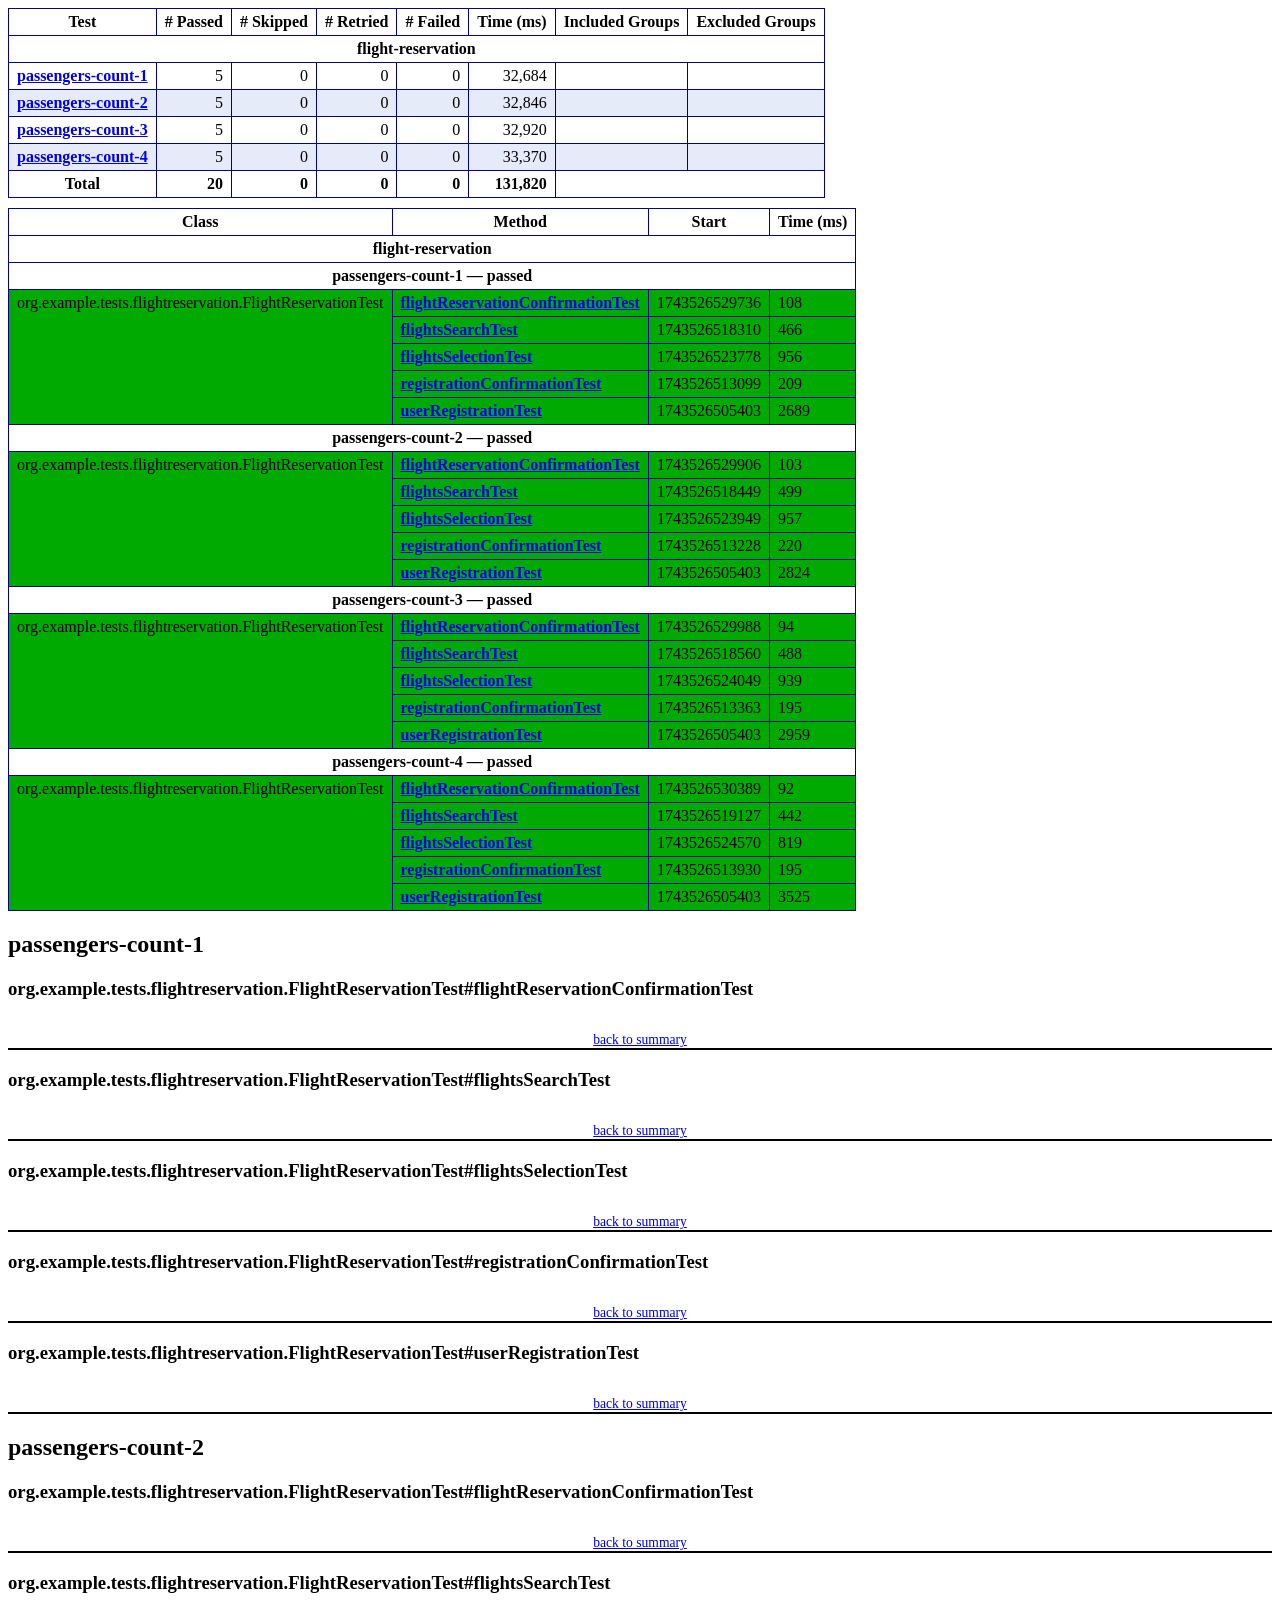
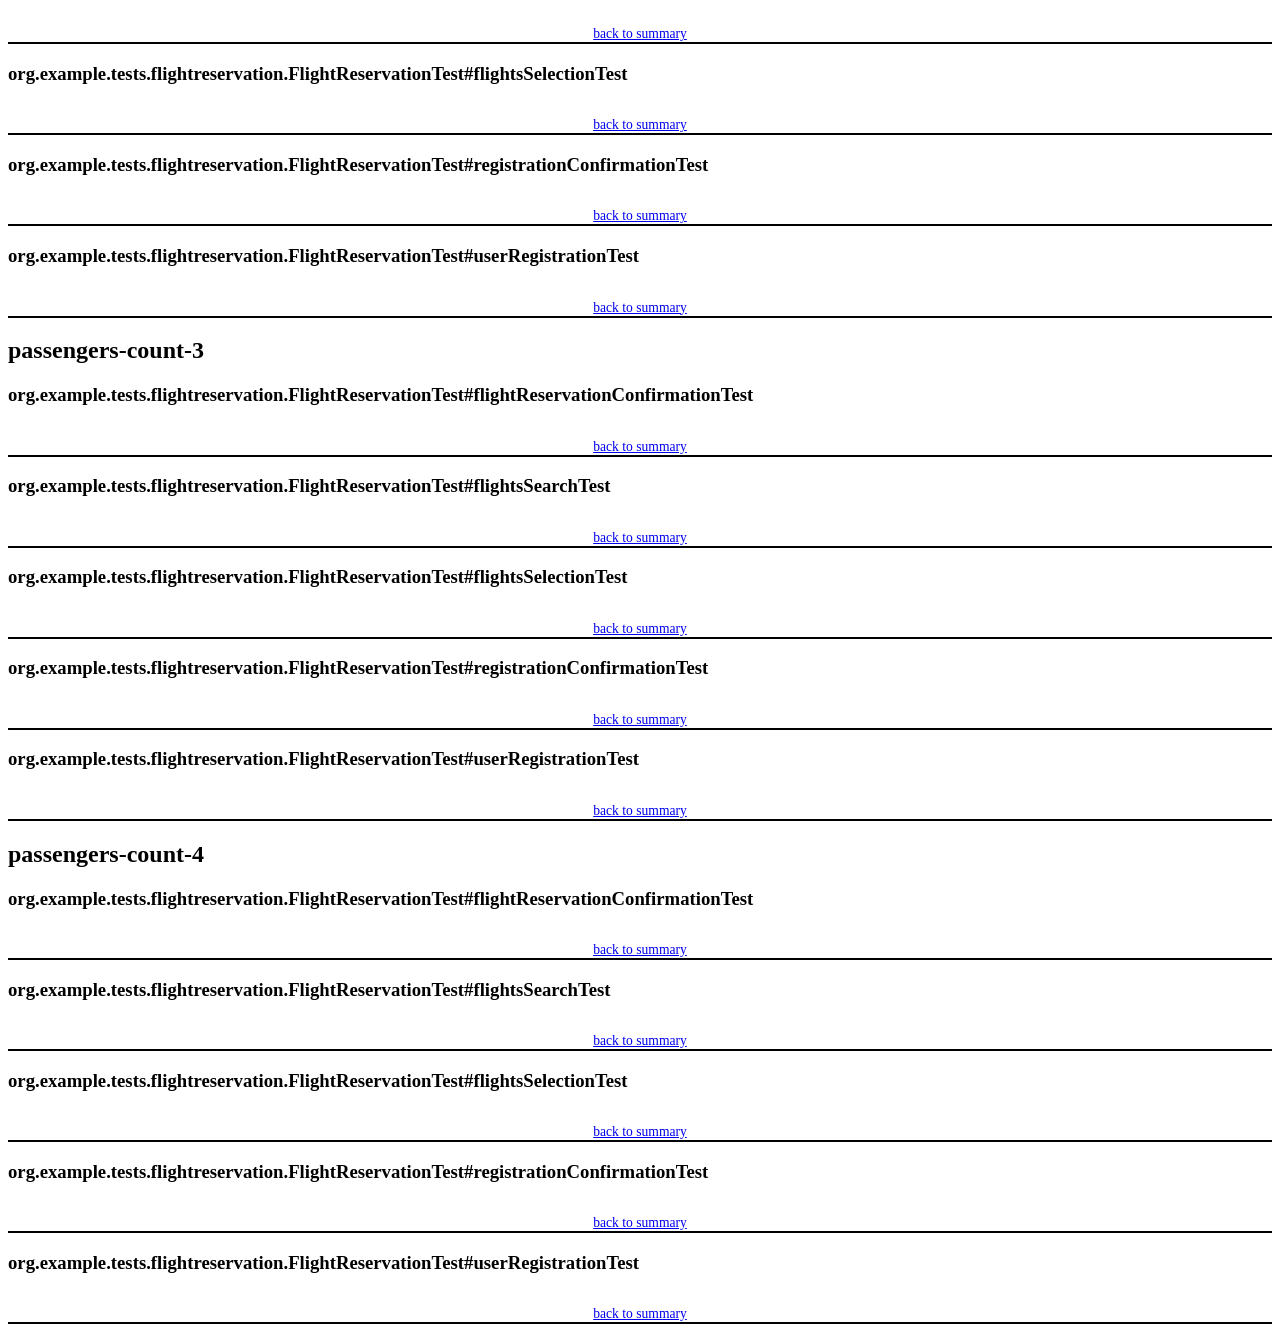
<file: result/emailable-report.html>
<!DOCTYPE html PUBLIC "-//W3C//DTD XHTML 1.1//EN" "https://www.w3.org/TR/xhtml11/DTD/xhtml11.dtd">
<html xmlns="https://www.w3.org/1999/xhtml">
<head>
<meta http-equiv="content-type" content="text/html; charset=UTF-8"/>
<title>TestNG Report</title>
<style type="text/css">table {margin-bottom:10px;border-collapse:collapse;empty-cells:show}th,td {border:1px solid #009;padding:.25em .5em}th {vertical-align:bottom}td {vertical-align:top}table a {font-weight:bold}.stripe td {background-color: #E6EBF9}.num {text-align:right}.passedodd td {background-color: #3F3}.passedeven td {background-color: #0A0}.skippedodd td {background-color: #DDD}.skippedeven td {background-color: #CCC}.failedodd td,.attn {background-color: #F33}.failedeven td,.stripe .attn {background-color: #D00}.stacktrace {white-space:pre;font-family:monospace}.totop {font-size:85%;text-align:center;border-bottom:2px solid #000}.invisible {display:none}</style>
</head>
<body>
<table>
<tr><th>Test</th><th># Passed</th><th># Skipped</th><th># Retried</th><th># Failed</th><th>Time (ms)</th><th>Included Groups</th><th>Excluded Groups</th></tr>
<tr><th colspan="8">flight-reservation</th></tr>
<tr><td><a href="#t0">passengers-count-1</a></td><td class="num">5</td><td class="num">0</td><td class="num">0</td><td class="num">0</td><td class="num">32,684</td><td></td><td></td></tr>
<tr class="stripe"><td><a href="#t1">passengers-count-2</a></td><td class="num">5</td><td class="num">0</td><td class="num">0</td><td class="num">0</td><td class="num">32,846</td><td></td><td></td></tr>
<tr><td><a href="#t2">passengers-count-3</a></td><td class="num">5</td><td class="num">0</td><td class="num">0</td><td class="num">0</td><td class="num">32,920</td><td></td><td></td></tr>
<tr class="stripe"><td><a href="#t3">passengers-count-4</a></td><td class="num">5</td><td class="num">0</td><td class="num">0</td><td class="num">0</td><td class="num">33,370</td><td></td><td></td></tr>
<tr><th>Total</th><th class="num">20</th><th class="num">0</th><th class="num">0</th><th class="num">0</th><th class="num">131,820</th><th colspan="2"></th></tr>
</table>
<table id='summary'><thead><tr><th>Class</th><th>Method</th><th>Start</th><th>Time (ms)</th></tr></thead><tbody><tr><th colspan="4">flight-reservation</th></tr></tbody><tbody id="t0"><tr><th colspan="4">passengers-count-1 &#8212; passed</th></tr><tr class="passedeven"><td rowspan="5">org.example.tests.flightreservation.FlightReservationTest</td><td><a href="#m0">flightReservationConfirmationTest</a></td><td rowspan="1">1743526529736</td><td rowspan="1">108</td></tr><tr class="passedeven"><td><a href="#m1">flightsSearchTest</a></td><td rowspan="1">1743526518310</td><td rowspan="1">466</td></tr><tr class="passedeven"><td><a href="#m2">flightsSelectionTest</a></td><td rowspan="1">1743526523778</td><td rowspan="1">956</td></tr><tr class="passedeven"><td><a href="#m3">registrationConfirmationTest</a></td><td rowspan="1">1743526513099</td><td rowspan="1">209</td></tr><tr class="passedeven"><td><a href="#m4">userRegistrationTest</a></td><td rowspan="1">1743526505403</td><td rowspan="1">2689</td></tr></tbody>
<tbody id="t1"><tr><th colspan="4">passengers-count-2 &#8212; passed</th></tr><tr class="passedeven"><td rowspan="5">org.example.tests.flightreservation.FlightReservationTest</td><td><a href="#m5">flightReservationConfirmationTest</a></td><td rowspan="1">1743526529906</td><td rowspan="1">103</td></tr><tr class="passedeven"><td><a href="#m6">flightsSearchTest</a></td><td rowspan="1">1743526518449</td><td rowspan="1">499</td></tr><tr class="passedeven"><td><a href="#m7">flightsSelectionTest</a></td><td rowspan="1">1743526523949</td><td rowspan="1">957</td></tr><tr class="passedeven"><td><a href="#m8">registrationConfirmationTest</a></td><td rowspan="1">1743526513228</td><td rowspan="1">220</td></tr><tr class="passedeven"><td><a href="#m9">userRegistrationTest</a></td><td rowspan="1">1743526505403</td><td rowspan="1">2824</td></tr></tbody>
<tbody id="t2"><tr><th colspan="4">passengers-count-3 &#8212; passed</th></tr><tr class="passedeven"><td rowspan="5">org.example.tests.flightreservation.FlightReservationTest</td><td><a href="#m10">flightReservationConfirmationTest</a></td><td rowspan="1">1743526529988</td><td rowspan="1">94</td></tr><tr class="passedeven"><td><a href="#m11">flightsSearchTest</a></td><td rowspan="1">1743526518560</td><td rowspan="1">488</td></tr><tr class="passedeven"><td><a href="#m12">flightsSelectionTest</a></td><td rowspan="1">1743526524049</td><td rowspan="1">939</td></tr><tr class="passedeven"><td><a href="#m13">registrationConfirmationTest</a></td><td rowspan="1">1743526513363</td><td rowspan="1">195</td></tr><tr class="passedeven"><td><a href="#m14">userRegistrationTest</a></td><td rowspan="1">1743526505403</td><td rowspan="1">2959</td></tr></tbody>
<tbody id="t3"><tr><th colspan="4">passengers-count-4 &#8212; passed</th></tr><tr class="passedeven"><td rowspan="5">org.example.tests.flightreservation.FlightReservationTest</td><td><a href="#m15">flightReservationConfirmationTest</a></td><td rowspan="1">1743526530389</td><td rowspan="1">92</td></tr><tr class="passedeven"><td><a href="#m16">flightsSearchTest</a></td><td rowspan="1">1743526519127</td><td rowspan="1">442</td></tr><tr class="passedeven"><td><a href="#m17">flightsSelectionTest</a></td><td rowspan="1">1743526524570</td><td rowspan="1">819</td></tr><tr class="passedeven"><td><a href="#m18">registrationConfirmationTest</a></td><td rowspan="1">1743526513930</td><td rowspan="1">195</td></tr><tr class="passedeven"><td><a href="#m19">userRegistrationTest</a></td><td rowspan="1">1743526505403</td><td rowspan="1">3525</td></tr></tbody>
</table>
<h2>passengers-count-1</h2><h3 id="m0">org.example.tests.flightreservation.FlightReservationTest#flightReservationConfirmationTest</h3><table class="result"><tr><th class="invisible"/></tr></table><p class="totop"><a href="#summary">back to summary</a></p>
<h3 id="m1">org.example.tests.flightreservation.FlightReservationTest#flightsSearchTest</h3><table class="result"><tr><th class="invisible"/></tr></table><p class="totop"><a href="#summary">back to summary</a></p>
<h3 id="m2">org.example.tests.flightreservation.FlightReservationTest#flightsSelectionTest</h3><table class="result"><tr><th class="invisible"/></tr></table><p class="totop"><a href="#summary">back to summary</a></p>
<h3 id="m3">org.example.tests.flightreservation.FlightReservationTest#registrationConfirmationTest</h3><table class="result"><tr><th class="invisible"/></tr></table><p class="totop"><a href="#summary">back to summary</a></p>
<h3 id="m4">org.example.tests.flightreservation.FlightReservationTest#userRegistrationTest</h3><table class="result"><tr><th class="invisible"/></tr></table><p class="totop"><a href="#summary">back to summary</a></p>
<h2>passengers-count-2</h2><h3 id="m5">org.example.tests.flightreservation.FlightReservationTest#flightReservationConfirmationTest</h3><table class="result"><tr><th class="invisible"/></tr></table><p class="totop"><a href="#summary">back to summary</a></p>
<h3 id="m6">org.example.tests.flightreservation.FlightReservationTest#flightsSearchTest</h3><table class="result"><tr><th class="invisible"/></tr></table><p class="totop"><a href="#summary">back to summary</a></p>
<h3 id="m7">org.example.tests.flightreservation.FlightReservationTest#flightsSelectionTest</h3><table class="result"><tr><th class="invisible"/></tr></table><p class="totop"><a href="#summary">back to summary</a></p>
<h3 id="m8">org.example.tests.flightreservation.FlightReservationTest#registrationConfirmationTest</h3><table class="result"><tr><th class="invisible"/></tr></table><p class="totop"><a href="#summary">back to summary</a></p>
<h3 id="m9">org.example.tests.flightreservation.FlightReservationTest#userRegistrationTest</h3><table class="result"><tr><th class="invisible"/></tr></table><p class="totop"><a href="#summary">back to summary</a></p>
<h2>passengers-count-3</h2><h3 id="m10">org.example.tests.flightreservation.FlightReservationTest#flightReservationConfirmationTest</h3><table class="result"><tr><th class="invisible"/></tr></table><p class="totop"><a href="#summary">back to summary</a></p>
<h3 id="m11">org.example.tests.flightreservation.FlightReservationTest#flightsSearchTest</h3><table class="result"><tr><th class="invisible"/></tr></table><p class="totop"><a href="#summary">back to summary</a></p>
<h3 id="m12">org.example.tests.flightreservation.FlightReservationTest#flightsSelectionTest</h3><table class="result"><tr><th class="invisible"/></tr></table><p class="totop"><a href="#summary">back to summary</a></p>
<h3 id="m13">org.example.tests.flightreservation.FlightReservationTest#registrationConfirmationTest</h3><table class="result"><tr><th class="invisible"/></tr></table><p class="totop"><a href="#summary">back to summary</a></p>
<h3 id="m14">org.example.tests.flightreservation.FlightReservationTest#userRegistrationTest</h3><table class="result"><tr><th class="invisible"/></tr></table><p class="totop"><a href="#summary">back to summary</a></p>
<h2>passengers-count-4</h2><h3 id="m15">org.example.tests.flightreservation.FlightReservationTest#flightReservationConfirmationTest</h3><table class="result"><tr><th class="invisible"/></tr></table><p class="totop"><a href="#summary">back to summary</a></p>
<h3 id="m16">org.example.tests.flightreservation.FlightReservationTest#flightsSearchTest</h3><table class="result"><tr><th class="invisible"/></tr></table><p class="totop"><a href="#summary">back to summary</a></p>
<h3 id="m17">org.example.tests.flightreservation.FlightReservationTest#flightsSelectionTest</h3><table class="result"><tr><th class="invisible"/></tr></table><p class="totop"><a href="#summary">back to summary</a></p>
<h3 id="m18">org.example.tests.flightreservation.FlightReservationTest#registrationConfirmationTest</h3><table class="result"><tr><th class="invisible"/></tr></table><p class="totop"><a href="#summary">back to summary</a></p>
<h3 id="m19">org.example.tests.flightreservation.FlightReservationTest#userRegistrationTest</h3><table class="result"><tr><th class="invisible"/></tr></table><p class="totop"><a href="#summary">back to summary</a></p>
</body>
</html>
</file>
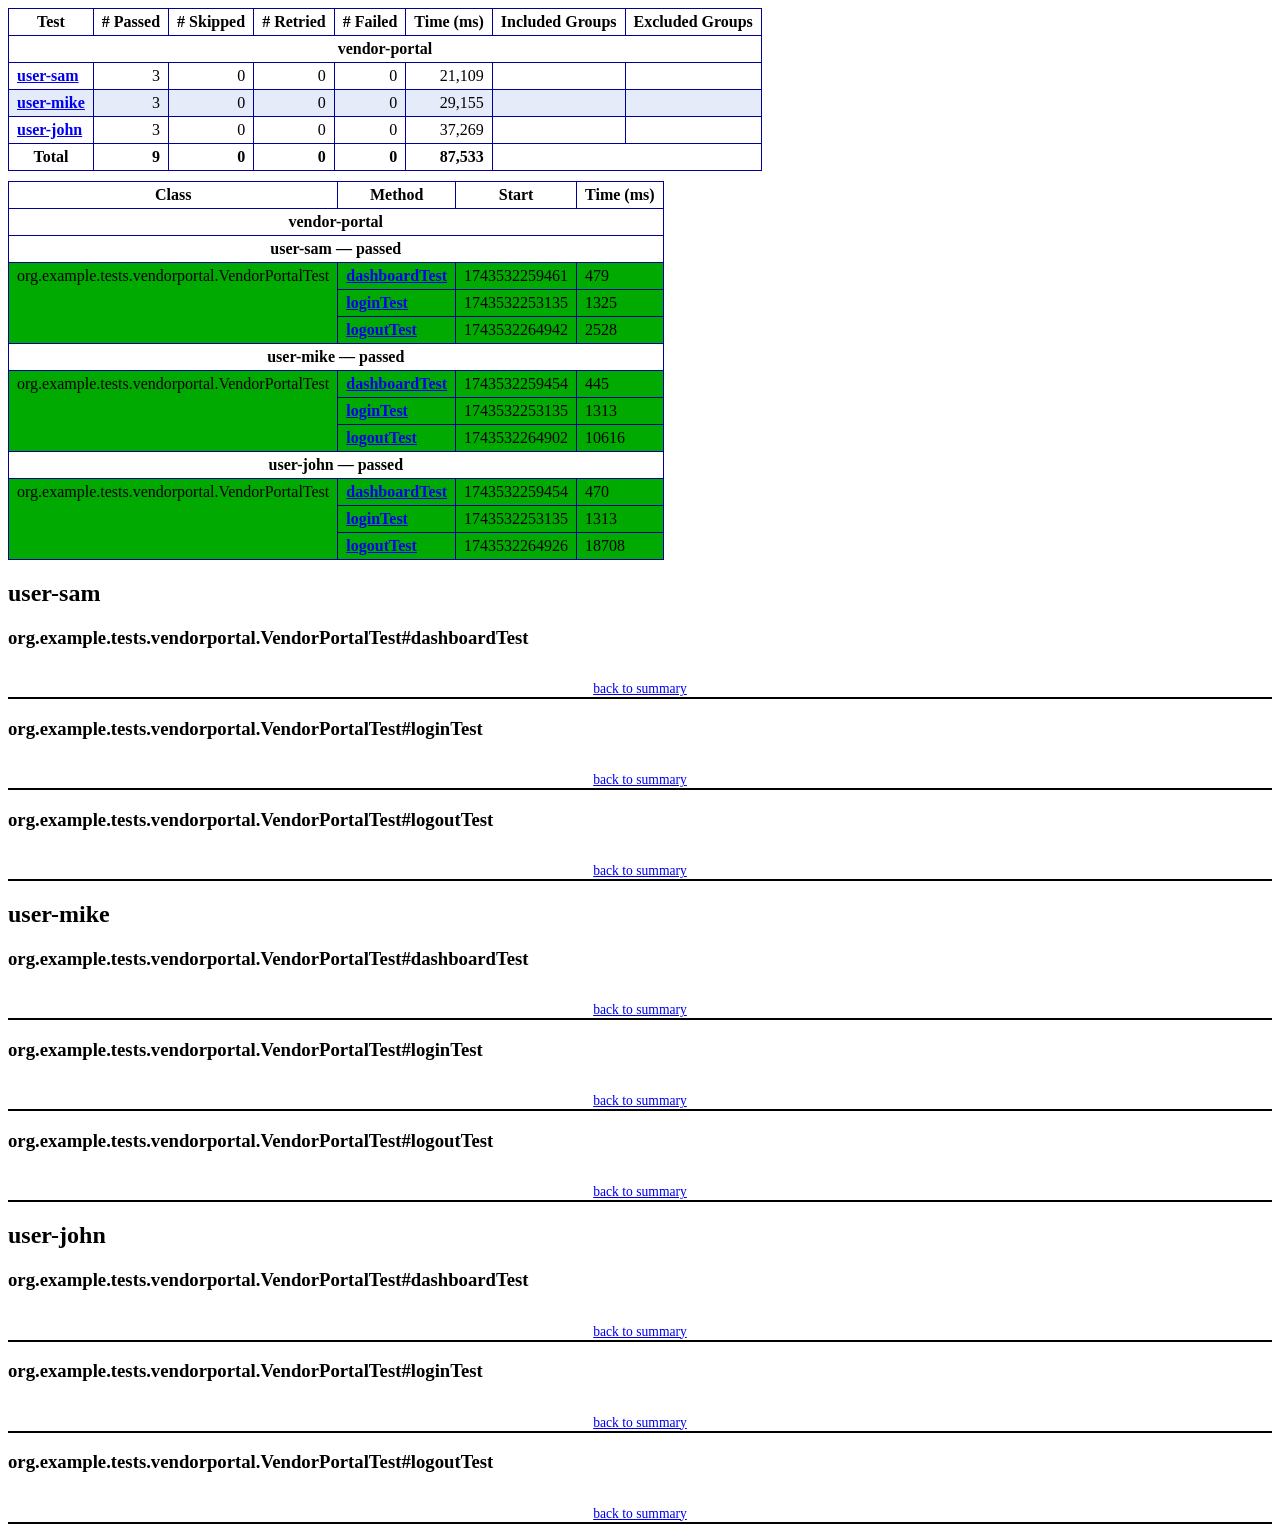
<file: docker-compose/grid-test-suite/output/vendor-portal/emailable-report.html>
<!DOCTYPE html PUBLIC "-//W3C//DTD XHTML 1.1//EN" "https://www.w3.org/TR/xhtml11/DTD/xhtml11.dtd">
<html xmlns="https://www.w3.org/1999/xhtml">
<head>
<meta http-equiv="content-type" content="text/html; charset=UTF-8"/>
<title>TestNG Report</title>
<style type="text/css">table {margin-bottom:10px;border-collapse:collapse;empty-cells:show}th,td {border:1px solid #009;padding:.25em .5em}th {vertical-align:bottom}td {vertical-align:top}table a {font-weight:bold}.stripe td {background-color: #E6EBF9}.num {text-align:right}.passedodd td {background-color: #3F3}.passedeven td {background-color: #0A0}.skippedodd td {background-color: #DDD}.skippedeven td {background-color: #CCC}.failedodd td,.attn {background-color: #F33}.failedeven td,.stripe .attn {background-color: #D00}.stacktrace {white-space:pre;font-family:monospace}.totop {font-size:85%;text-align:center;border-bottom:2px solid #000}.invisible {display:none}</style>
</head>
<body>
<table>
<tr><th>Test</th><th># Passed</th><th># Skipped</th><th># Retried</th><th># Failed</th><th>Time (ms)</th><th>Included Groups</th><th>Excluded Groups</th></tr>
<tr><th colspan="8">vendor-portal</th></tr>
<tr><td><a href="#t0">user-sam</a></td><td class="num">3</td><td class="num">0</td><td class="num">0</td><td class="num">0</td><td class="num">21,109</td><td></td><td></td></tr>
<tr class="stripe"><td><a href="#t1">user-mike</a></td><td class="num">3</td><td class="num">0</td><td class="num">0</td><td class="num">0</td><td class="num">29,155</td><td></td><td></td></tr>
<tr><td><a href="#t2">user-john</a></td><td class="num">3</td><td class="num">0</td><td class="num">0</td><td class="num">0</td><td class="num">37,269</td><td></td><td></td></tr>
<tr><th>Total</th><th class="num">9</th><th class="num">0</th><th class="num">0</th><th class="num">0</th><th class="num">87,533</th><th colspan="2"></th></tr>
</table>
<table id='summary'><thead><tr><th>Class</th><th>Method</th><th>Start</th><th>Time (ms)</th></tr></thead><tbody><tr><th colspan="4">vendor-portal</th></tr></tbody><tbody id="t0"><tr><th colspan="4">user-sam &#8212; passed</th></tr><tr class="passedeven"><td rowspan="3">org.example.tests.vendorportal.VendorPortalTest</td><td><a href="#m0">dashboardTest</a></td><td rowspan="1">1743532259461</td><td rowspan="1">479</td></tr><tr class="passedeven"><td><a href="#m1">loginTest</a></td><td rowspan="1">1743532253135</td><td rowspan="1">1325</td></tr><tr class="passedeven"><td><a href="#m2">logoutTest</a></td><td rowspan="1">1743532264942</td><td rowspan="1">2528</td></tr></tbody>
<tbody id="t1"><tr><th colspan="4">user-mike &#8212; passed</th></tr><tr class="passedeven"><td rowspan="3">org.example.tests.vendorportal.VendorPortalTest</td><td><a href="#m3">dashboardTest</a></td><td rowspan="1">1743532259454</td><td rowspan="1">445</td></tr><tr class="passedeven"><td><a href="#m4">loginTest</a></td><td rowspan="1">1743532253135</td><td rowspan="1">1313</td></tr><tr class="passedeven"><td><a href="#m5">logoutTest</a></td><td rowspan="1">1743532264902</td><td rowspan="1">10616</td></tr></tbody>
<tbody id="t2"><tr><th colspan="4">user-john &#8212; passed</th></tr><tr class="passedeven"><td rowspan="3">org.example.tests.vendorportal.VendorPortalTest</td><td><a href="#m6">dashboardTest</a></td><td rowspan="1">1743532259454</td><td rowspan="1">470</td></tr><tr class="passedeven"><td><a href="#m7">loginTest</a></td><td rowspan="1">1743532253135</td><td rowspan="1">1313</td></tr><tr class="passedeven"><td><a href="#m8">logoutTest</a></td><td rowspan="1">1743532264926</td><td rowspan="1">18708</td></tr></tbody>
</table>
<h2>user-sam</h2><h3 id="m0">org.example.tests.vendorportal.VendorPortalTest#dashboardTest</h3><table class="result"><tr><th class="invisible"/></tr></table><p class="totop"><a href="#summary">back to summary</a></p>
<h3 id="m1">org.example.tests.vendorportal.VendorPortalTest#loginTest</h3><table class="result"><tr><th class="invisible"/></tr></table><p class="totop"><a href="#summary">back to summary</a></p>
<h3 id="m2">org.example.tests.vendorportal.VendorPortalTest#logoutTest</h3><table class="result"><tr><th class="invisible"/></tr></table><p class="totop"><a href="#summary">back to summary</a></p>
<h2>user-mike</h2><h3 id="m3">org.example.tests.vendorportal.VendorPortalTest#dashboardTest</h3><table class="result"><tr><th class="invisible"/></tr></table><p class="totop"><a href="#summary">back to summary</a></p>
<h3 id="m4">org.example.tests.vendorportal.VendorPortalTest#loginTest</h3><table class="result"><tr><th class="invisible"/></tr></table><p class="totop"><a href="#summary">back to summary</a></p>
<h3 id="m5">org.example.tests.vendorportal.VendorPortalTest#logoutTest</h3><table class="result"><tr><th class="invisible"/></tr></table><p class="totop"><a href="#summary">back to summary</a></p>
<h2>user-john</h2><h3 id="m6">org.example.tests.vendorportal.VendorPortalTest#dashboardTest</h3><table class="result"><tr><th class="invisible"/></tr></table><p class="totop"><a href="#summary">back to summary</a></p>
<h3 id="m7">org.example.tests.vendorportal.VendorPortalTest#loginTest</h3><table class="result"><tr><th class="invisible"/></tr></table><p class="totop"><a href="#summary">back to summary</a></p>
<h3 id="m8">org.example.tests.vendorportal.VendorPortalTest#logoutTest</h3><table class="result"><tr><th class="invisible"/></tr></table><p class="totop"><a href="#summary">back to summary</a></p>
</body>
</html>
</file>
<file: result/testng-reports1.css>
body {
    background-color: whitesmoke;
    margin: 0 0 5px 5px;
}
ul {
     margin-top: 10px;
     margin-left:-10px;
}
 li {
     font-family: "Helvetica Neue", Helvetica, Arial, sans-serif;
     padding:5px 5px;
 }
 a {
     text-decoration: none;
     color: black;
     font-size: 14px;
 }

 a:hover {
    color:black ;
    text-decoration: underline;
 }

 .navigator-selected {
     /* #ffa500; Mouse hover color after click Orange.*/
     background:#027368
 }

 .wrapper {
     position: absolute;
     top: 60px;
     bottom: 0;
     left: 400px;
     right: 0;
     margin-right:9px;
     overflow: auto;/*imortant*/
 }

 .navigator-root {
     position: absolute;
     top: 60px;
     bottom: 0;
     left: 0;
     width: 400px;
     overflow-y: auto;/*important*/
 }

 .suite {
     margin: -5px 10px 10px 5px;
     background-color: whitesmoke ;/*Colour of the left bside box*/
 }

 .suite-name {
     font-size: 24px;
     font-family: "Helvetica Neue", Helvetica, Arial, sans-serif;/*All TEST SUITE*/
     color: white;
 }

 .main-panel-header {
     padding: 5px;
     background-color: #027368; /*afeeee*/;
     font-family: "Helvetica Neue", Helvetica, Arial, sans-serif;
     color:white;
     font-size: 18px;
 }

 .main-panel-content {
     padding: 5px;
     margin-bottom: 10px;
     background-color: #CCD0D1; /*d0ffff*/; /*Belongs to backGround of rightSide boxes*/
 }

 .rounded-window {
     border-style: dotted;
     border-width: 1px;/*Border of left Side box*/
     background-color: whitesmoke;
     border-radius: 10px;
 }

 .rounded-window-top {
     border-top-right-radius: 10px 10px;
     border-top-left-radius: 10px 10px;
     border-style: solid;
     border-width: 1px;
     overflow: auto;/*Top of RightSide box*/
 }

 .light-rounded-window-top {
     background-color: #027368;
     padding-left:120px;
     border-radius: 10px;

 }

 .rounded-window-bottom {
     border-bottom-right-radius: 10px 10px;
     border-bottom-left-radius: 10px 10px;
     overflow: auto;/*Bottom of rightSide box*/
 }

 .method-name {
     font-size: 14px;
     font-family: "Helvetica Neue", Helvetica, Arial, sans-serif;
     font-weight: bold;
 }

 .method-content {
     border-style: solid;
     border-width: 0 0 1px 0;
     margin-bottom: 10px;
     padding-bottom: 5px;
     width: 100%;
 }

 .parameters {
     font-size: 14px;
     font-family: "Helvetica Neue", Helvetica, Arial, sans-serif;
 }

 .stack-trace {
     white-space: pre;
     font-family: "Helvetica Neue", Helvetica, Arial, sans-serif;
     font-size: 12px;
     font-weight: bold;
     margin-top: 0;
     margin-left: 20px; /*Error Stack Trace Message*/
 }

 .testng-xml {
    font-family: "Helvetica Neue", Helvetica, Arial, sans-serif;
 }

 .method-list-content {
     margin-left: 10px;
 }

 .navigator-suite-content {
     margin-left: 10px;
     font: 12px 'Lucida Grande';
 }

 .suite-section-title {
     font-family: "Helvetica Neue", Helvetica, Arial, sans-serif;
     font-size: 14px;
     font-weight:bold;
     background-color: #8C8887;
     margin-left: -10px;
     margin-top:10px;
     padding:6px;
 }

 .suite-section-content {
     list-style-image: url(bullet_point.png);
     background-color: whitesmoke;
     font-family: "Helvetica Neue", Helvetica, Arial, sans-serif;
     overflow: hidden;
 }

 .top-banner-root {
     position: absolute;
     top: 0;
     height: 45px;
     left: 0;
     right: 0;
     padding: 5px;
     margin: 0 0 5px 0;
     background-color: #027368;
     font-family: "Helvetica Neue", Helvetica, Arial, sans-serif;
     font-size: 18px;
     color: #fff;
     text-align: center;/*Belongs to the Top of Report*//*Status: - Completed*/
 }

 .top-banner-title-font {
     font-size: 25px;
     font-family: "Helvetica Neue", Helvetica, Arial, sans-serif;
     padding: 3px;
     float: right;
 }

 .test-name {
     font-family: "Helvetica Neue", Helvetica, Arial, sans-serif;
     font-size: 16px;
 }

 .suite-icon {
     padding: 5px;
     float: right;
     height: 20px;
 }

 .test-group {
     font: 20px 'Lucida Grande';
     margin: 5px 5px 10px 5px;
     border-width: 0 0 1px 0;
     border-style: solid;
     padding: 5px;
 }

 .test-group-name {
     font-weight: bold;
 }

 .method-in-group {
     font-size: 16px;
     margin-left: 80px;
 }

 table.google-visualization-table-table {
     width: 100%;
 }

 .reporter-method-name {
     font-size: 14px;
     font-family: "Helvetica Neue", Helvetica, Arial, sans-serif;
 }

 .reporter-method-output-div {
     padding: 5px;
     margin: 0 0 5px 20px;
     font-size: 12px;
     font-family: "Helvetica Neue", Helvetica, Arial, sans-serif;
     border-width: 0 0 0 1px;
     border-style: solid;
 }

 .ignored-class-div {
     font-size: 14px;
     font-family: "Helvetica Neue", Helvetica, Arial, sans-serif;
 }

 .ignored-methods-div {
     padding: 5px;
     margin: 0 0 5px 20px;
     font-size: 12px;
     font-family: "Helvetica Neue", Helvetica, Arial, sans-serif;
     border-width: 0 0 0 1px;
     border-style: solid;
 }

 .border-failed {
    border-radius:2px;
     border-style: solid;
     border-width: 0 0 0 10px;
     border-color: #F20505;
 }

 .border-skipped {
     border-radius:2px;
     border-style: solid;
     border-width: 0 0 0 10px;
     border-color: #F2BE22;
 }

 .border-passed {
     border-radius:2px;
     border-style: solid;
     border-width: 0 0 0 10px;
     border-color: #038C73;
 }

 .times-div {
     text-align: center;
     padding: 5px;
 }

 .suite-total-time {
     font: 16px 'Lucida Grande';
 }

 .configuration-suite {
     margin-left: 20px;
 }

 .configuration-test {
     margin-left: 40px;
 }

 .configuration-class {
     margin-left: 60px;
 }

 .configuration-method {
     margin-left: 80px;
 }

 .test-method {
     margin-left: 100px;
 }

 .chronological-class {
     background-color: #CCD0D1;
     border-width: 0 0 1px 1px;/*Chronological*/
 }

 .method-start {
     float: right;
 }

 .chronological-class-name {
     padding: 0 0 0 5px;
     margin-top:5px;
     font-family: "Helvetica Neue", Helvetica, Arial, sans-serif;
     color: #008;
 }

 .after, .before, .test-method {
     font-family: "Helvetica Neue", Helvetica, Arial, sans-serif;
     font-size: 14px;
     margin-top:5px;
 }

 .navigator-suite-header {
     font-size: 18px;
     margin: 0px 10px 10px 5px;
     padding: 5px;
     border-radius: 10px;
     background-color: #027368;
     color: white;
     font-weight:bold;
     font-family: "Helvetica Neue", Helvetica, Arial, sans-serif;
     text-align: center; /*All Suites on top of left box*//*Status: -Completed*/
 }

 .collapse-all-icon {
     padding: 3px;
     float: right;
 }
 .button{
    position: absolute;
    margin-left:500px;
    margin-top:8px;
    background-color: white;
    color:#027368;
    font-family: "Helvetica Neue", Helvetica, Arial, sans-serif;
    font-weight:bold;
    border-color:#027368;
    border-radius:25px;
    cursor: pointer;
    height:30px;
    width:150px;
    outline: none;
}
/*Author: - Akhil Gullapalli*/
</file>
<file: result/testng-reports.css>
body {
    margin: 0 0 5px 5px;
}

ul {
    margin: 0;
}

li {
    list-style-type: none;
}

a {
    text-decoration: none;
}

a:hover {
    text-decoration: underline;
}

.navigator-selected {
    background: #ffa500;
}

.wrapper {
    position: absolute;
    top: 60px;
    bottom: 0;
    left: 400px;
    right: 0;
    overflow: auto;
}

.navigator-root {
    position: absolute;
    top: 60px;
    bottom: 0;
    left: 0;
    width: 400px;
    overflow-y: auto;
}

.suite {
    margin: 0 10px 10px 0;
    background-color: #fff8dc;
}

.suite-name {
    padding-left: 10px;
    font-size: 25px;
    font-family: Times, sans-serif;
}

.main-panel-header {
    padding: 5px;
    background-color: #9FB4D9; /*afeeee*/;
    font-family: monospace;
    font-size: 18px;
}

.main-panel-content {
    padding: 5px;
    margin-bottom: 10px;
    background-color: #DEE8FC; /*d0ffff*/;
}

.rounded-window {
    border-radius: 10px;
    border-style: solid;
    border-width: 1px;
}

.rounded-window-top {
    border-top-right-radius: 10px 10px;
    border-top-left-radius: 10px 10px;
    border-style: solid;
    border-width: 1px;
    overflow: auto;
}

.light-rounded-window-top {
    border-top-right-radius: 10px 10px;
    border-top-left-radius: 10px 10px;
}

.rounded-window-bottom {
    border-style: solid;
    border-width: 0 1px 1px 1px;
    border-bottom-right-radius: 10px 10px;
    border-bottom-left-radius: 10px 10px;
    overflow: auto;
}

.method-name {
    font-size: 12px;
    font-family: monospace;
}

.method-content {
    border-style: solid;
    border-width: 0 0 1px 0;
    margin-bottom: 10px;
    padding-bottom: 5px;
    width: 80%;
}

.parameters {
    font-size: 14px;
    font-family: monospace;
}

.stack-trace {
    white-space: pre;
    font-family: monospace;
    font-size: 12px;
    font-weight: bold;
    margin-top: 0;
    margin-left: 20px;
}

.testng-xml {
    font-family: monospace;
}

.method-list-content {
    margin-left: 10px;
}

.navigator-suite-content {
    margin-left: 10px;
    font: 12px 'Lucida Grande';
}

.suite-section-title {
    margin-top: 10px;
    width: 80%;
    border-style: solid;
    border-width: 1px 0 0 0;
    font-family: Times, sans-serif;
    font-size: 18px;
    font-weight: bold;
}

.suite-section-content {
    list-style-image: url(bullet_point.png);
}

.top-banner-root {
    position: absolute;
    top: 0;
    height: 45px;
    left: 0;
    right: 0;
    padding: 5px;
    margin: 0 0 5px 0;
    background-color: #0066ff;
    font-family: Times, sans-serif;
    color: #fff;
    text-align: center;
}
.button{
    position: absolute;
    margin-left:500px;
    margin-top:8px;
    background-color: white;
    color:#0066ff;
    font-family: "Helvetica Neue", Helvetica, Arial, sans-serif;
    font-weight:bold;
    border-color:#0066ff ;
    border-radius:25px;
    cursor: pointer;
    height:30px;
    width:150px;
    outline:none;

}

.top-banner-title-font {
    font-size: 25px;
}

.test-name {
    font-family: 'Lucida Grande', sans-serif;
    font-size: 16px;
}

.suite-icon {
    padding: 5px;
    float: right;
    height: 20px;
}

.test-group {
    font: 20px 'Lucida Grande';
    margin: 5px 5px 10px 5px;
    border-width: 0 0 1px 0;
    border-style: solid;
    padding: 5px;
}

.test-group-name {
    font-weight: bold;
}

.method-in-group {
    font-size: 16px;
    margin-left: 80px;
}

table.google-visualization-table-table {
    width: 100%;
}

.reporter-method-name {
    font-size: 14px;
    font-family: monospace;
}

.reporter-method-output-div {
    padding: 5px;
    margin: 0 0 5px 20px;
    font-size: 12px;
    font-family: monospace;
    border-width: 0 0 0 1px;
    border-style: solid;
}

.ignored-class-div {
    font-size: 14px;
    font-family: monospace;
}

.ignored-methods-div {
    padding: 5px;
    margin: 0 0 5px 20px;
    font-size: 12px;
    font-family: monospace;
    border-width: 0 0 0 1px;
    border-style: solid;
}

.border-failed {
    border-top-left-radius: 10px 10px;
    border-bottom-left-radius: 10px 10px;
    border-style: solid;
    border-width: 0 0 0 10px;
    border-color: #f00;
}

.border-skipped {
    border-top-left-radius: 10px 10px;
    border-bottom-left-radius: 10px 10px;
    border-style: solid;
    border-width: 0 0 0 10px;
    border-color: #edc600;
}

.border-passed {
    border-top-left-radius: 10px 10px;
    border-bottom-left-radius: 10px 10px;
    border-style: solid;
    border-width: 0 0 0 10px;
    border-color: #19f52d;
}

.times-div {
    text-align: center;
    padding: 5px;
}

.suite-total-time {
    font: 16px 'Lucida Grande';
}

.configuration-suite {
    margin-left: 20px;
}

.configuration-test {
    margin-left: 40px;
}

.configuration-class {
    margin-left: 60px;
}

.configuration-method {
    margin-left: 80px;
}

.test-method {
    margin-left: 100px;
}

.chronological-class {
    background-color: skyblue;
    border-style: solid;
    border-width: 0 0 1px 1px;
}

.method-start {
    float: right;
}

.chronological-class-name {
    padding: 0 0 0 5px;
    color: #008;
}

.after, .before, .test-method {
    font-family: monospace;
    font-size: 14px;
}

.navigator-suite-header {
    font-size: 22px;
    margin: 0 10px 5px 0;
    background-color: #deb887;
    text-align: center;
}

.collapse-all-icon {
    padding: 5px;
    float: right;
}
/*retro Theme*/
</file>
<file: docker-compose/grid-test-suite/output/vendor-portal/testng-reports1.css>
body {
    background-color: whitesmoke;
    margin: 0 0 5px 5px;
}
ul {
     margin-top: 10px;
     margin-left:-10px;
}
 li {
     font-family: "Helvetica Neue", Helvetica, Arial, sans-serif;
     padding:5px 5px;
 }
 a {
     text-decoration: none;
     color: black;
     font-size: 14px;
 }

 a:hover {
    color:black ;
    text-decoration: underline;
 }

 .navigator-selected {
     /* #ffa500; Mouse hover color after click Orange.*/
     background:#027368
 }

 .wrapper {
     position: absolute;
     top: 60px;
     bottom: 0;
     left: 400px;
     right: 0;
     margin-right:9px;
     overflow: auto;/*imortant*/
 }

 .navigator-root {
     position: absolute;
     top: 60px;
     bottom: 0;
     left: 0;
     width: 400px;
     overflow-y: auto;/*important*/
 }

 .suite {
     margin: -5px 10px 10px 5px;
     background-color: whitesmoke ;/*Colour of the left bside box*/
 }

 .suite-name {
     font-size: 24px;
     font-family: "Helvetica Neue", Helvetica, Arial, sans-serif;/*All TEST SUITE*/
     color: white;
 }

 .main-panel-header {
     padding: 5px;
     background-color: #027368; /*afeeee*/;
     font-family: "Helvetica Neue", Helvetica, Arial, sans-serif;
     color:white;
     font-size: 18px;
 }

 .main-panel-content {
     padding: 5px;
     margin-bottom: 10px;
     background-color: #CCD0D1; /*d0ffff*/; /*Belongs to backGround of rightSide boxes*/
 }

 .rounded-window {
     border-style: dotted;
     border-width: 1px;/*Border of left Side box*/
     background-color: whitesmoke;
     border-radius: 10px;
 }

 .rounded-window-top {
     border-top-right-radius: 10px 10px;
     border-top-left-radius: 10px 10px;
     border-style: solid;
     border-width: 1px;
     overflow: auto;/*Top of RightSide box*/
 }

 .light-rounded-window-top {
     background-color: #027368;
     padding-left:120px;
     border-radius: 10px;

 }

 .rounded-window-bottom {
     border-bottom-right-radius: 10px 10px;
     border-bottom-left-radius: 10px 10px;
     overflow: auto;/*Bottom of rightSide box*/
 }

 .method-name {
     font-size: 14px;
     font-family: "Helvetica Neue", Helvetica, Arial, sans-serif;
     font-weight: bold;
 }

 .method-content {
     border-style: solid;
     border-width: 0 0 1px 0;
     margin-bottom: 10px;
     padding-bottom: 5px;
     width: 100%;
 }

 .parameters {
     font-size: 14px;
     font-family: "Helvetica Neue", Helvetica, Arial, sans-serif;
 }

 .stack-trace {
     white-space: pre;
     font-family: "Helvetica Neue", Helvetica, Arial, sans-serif;
     font-size: 12px;
     font-weight: bold;
     margin-top: 0;
     margin-left: 20px; /*Error Stack Trace Message*/
 }

 .testng-xml {
    font-family: "Helvetica Neue", Helvetica, Arial, sans-serif;
 }

 .method-list-content {
     margin-left: 10px;
 }

 .navigator-suite-content {
     margin-left: 10px;
     font: 12px 'Lucida Grande';
 }

 .suite-section-title {
     font-family: "Helvetica Neue", Helvetica, Arial, sans-serif;
     font-size: 14px;
     font-weight:bold;
     background-color: #8C8887;
     margin-left: -10px;
     margin-top:10px;
     padding:6px;
 }

 .suite-section-content {
     list-style-image: url(bullet_point.png);
     background-color: whitesmoke;
     font-family: "Helvetica Neue", Helvetica, Arial, sans-serif;
     overflow: hidden;
 }

 .top-banner-root {
     position: absolute;
     top: 0;
     height: 45px;
     left: 0;
     right: 0;
     padding: 5px;
     margin: 0 0 5px 0;
     background-color: #027368;
     font-family: "Helvetica Neue", Helvetica, Arial, sans-serif;
     font-size: 18px;
     color: #fff;
     text-align: center;/*Belongs to the Top of Report*//*Status: - Completed*/
 }

 .top-banner-title-font {
     font-size: 25px;
     font-family: "Helvetica Neue", Helvetica, Arial, sans-serif;
     padding: 3px;
     float: right;
 }

 .test-name {
     font-family: "Helvetica Neue", Helvetica, Arial, sans-serif;
     font-size: 16px;
 }

 .suite-icon {
     padding: 5px;
     float: right;
     height: 20px;
 }

 .test-group {
     font: 20px 'Lucida Grande';
     margin: 5px 5px 10px 5px;
     border-width: 0 0 1px 0;
     border-style: solid;
     padding: 5px;
 }

 .test-group-name {
     font-weight: bold;
 }

 .method-in-group {
     font-size: 16px;
     margin-left: 80px;
 }

 table.google-visualization-table-table {
     width: 100%;
 }

 .reporter-method-name {
     font-size: 14px;
     font-family: "Helvetica Neue", Helvetica, Arial, sans-serif;
 }

 .reporter-method-output-div {
     padding: 5px;
     margin: 0 0 5px 20px;
     font-size: 12px;
     font-family: "Helvetica Neue", Helvetica, Arial, sans-serif;
     border-width: 0 0 0 1px;
     border-style: solid;
 }

 .ignored-class-div {
     font-size: 14px;
     font-family: "Helvetica Neue", Helvetica, Arial, sans-serif;
 }

 .ignored-methods-div {
     padding: 5px;
     margin: 0 0 5px 20px;
     font-size: 12px;
     font-family: "Helvetica Neue", Helvetica, Arial, sans-serif;
     border-width: 0 0 0 1px;
     border-style: solid;
 }

 .border-failed {
    border-radius:2px;
     border-style: solid;
     border-width: 0 0 0 10px;
     border-color: #F20505;
 }

 .border-skipped {
     border-radius:2px;
     border-style: solid;
     border-width: 0 0 0 10px;
     border-color: #F2BE22;
 }

 .border-passed {
     border-radius:2px;
     border-style: solid;
     border-width: 0 0 0 10px;
     border-color: #038C73;
 }

 .times-div {
     text-align: center;
     padding: 5px;
 }

 .suite-total-time {
     font: 16px 'Lucida Grande';
 }

 .configuration-suite {
     margin-left: 20px;
 }

 .configuration-test {
     margin-left: 40px;
 }

 .configuration-class {
     margin-left: 60px;
 }

 .configuration-method {
     margin-left: 80px;
 }

 .test-method {
     margin-left: 100px;
 }

 .chronological-class {
     background-color: #CCD0D1;
     border-width: 0 0 1px 1px;/*Chronological*/
 }

 .method-start {
     float: right;
 }

 .chronological-class-name {
     padding: 0 0 0 5px;
     margin-top:5px;
     font-family: "Helvetica Neue", Helvetica, Arial, sans-serif;
     color: #008;
 }

 .after, .before, .test-method {
     font-family: "Helvetica Neue", Helvetica, Arial, sans-serif;
     font-size: 14px;
     margin-top:5px;
 }

 .navigator-suite-header {
     font-size: 18px;
     margin: 0px 10px 10px 5px;
     padding: 5px;
     border-radius: 10px;
     background-color: #027368;
     color: white;
     font-weight:bold;
     font-family: "Helvetica Neue", Helvetica, Arial, sans-serif;
     text-align: center; /*All Suites on top of left box*//*Status: -Completed*/
 }

 .collapse-all-icon {
     padding: 3px;
     float: right;
 }
 .button{
    position: absolute;
    margin-left:500px;
    margin-top:8px;
    background-color: white;
    color:#027368;
    font-family: "Helvetica Neue", Helvetica, Arial, sans-serif;
    font-weight:bold;
    border-color:#027368;
    border-radius:25px;
    cursor: pointer;
    height:30px;
    width:150px;
    outline: none;
}
/*Author: - Akhil Gullapalli*/
</file>
<file: docker-compose/grid-test-suite/output/vendor-portal/testng-reports.css>
body {
    margin: 0 0 5px 5px;
}

ul {
    margin: 0;
}

li {
    list-style-type: none;
}

a {
    text-decoration: none;
}

a:hover {
    text-decoration: underline;
}

.navigator-selected {
    background: #ffa500;
}

.wrapper {
    position: absolute;
    top: 60px;
    bottom: 0;
    left: 400px;
    right: 0;
    overflow: auto;
}

.navigator-root {
    position: absolute;
    top: 60px;
    bottom: 0;
    left: 0;
    width: 400px;
    overflow-y: auto;
}

.suite {
    margin: 0 10px 10px 0;
    background-color: #fff8dc;
}

.suite-name {
    padding-left: 10px;
    font-size: 25px;
    font-family: Times, sans-serif;
}

.main-panel-header {
    padding: 5px;
    background-color: #9FB4D9; /*afeeee*/;
    font-family: monospace;
    font-size: 18px;
}

.main-panel-content {
    padding: 5px;
    margin-bottom: 10px;
    background-color: #DEE8FC; /*d0ffff*/;
}

.rounded-window {
    border-radius: 10px;
    border-style: solid;
    border-width: 1px;
}

.rounded-window-top {
    border-top-right-radius: 10px 10px;
    border-top-left-radius: 10px 10px;
    border-style: solid;
    border-width: 1px;
    overflow: auto;
}

.light-rounded-window-top {
    border-top-right-radius: 10px 10px;
    border-top-left-radius: 10px 10px;
}

.rounded-window-bottom {
    border-style: solid;
    border-width: 0 1px 1px 1px;
    border-bottom-right-radius: 10px 10px;
    border-bottom-left-radius: 10px 10px;
    overflow: auto;
}

.method-name {
    font-size: 12px;
    font-family: monospace;
}

.method-content {
    border-style: solid;
    border-width: 0 0 1px 0;
    margin-bottom: 10px;
    padding-bottom: 5px;
    width: 80%;
}

.parameters {
    font-size: 14px;
    font-family: monospace;
}

.stack-trace {
    white-space: pre;
    font-family: monospace;
    font-size: 12px;
    font-weight: bold;
    margin-top: 0;
    margin-left: 20px;
}

.testng-xml {
    font-family: monospace;
}

.method-list-content {
    margin-left: 10px;
}

.navigator-suite-content {
    margin-left: 10px;
    font: 12px 'Lucida Grande';
}

.suite-section-title {
    margin-top: 10px;
    width: 80%;
    border-style: solid;
    border-width: 1px 0 0 0;
    font-family: Times, sans-serif;
    font-size: 18px;
    font-weight: bold;
}

.suite-section-content {
    list-style-image: url(bullet_point.png);
}

.top-banner-root {
    position: absolute;
    top: 0;
    height: 45px;
    left: 0;
    right: 0;
    padding: 5px;
    margin: 0 0 5px 0;
    background-color: #0066ff;
    font-family: Times, sans-serif;
    color: #fff;
    text-align: center;
}
.button{
    position: absolute;
    margin-left:500px;
    margin-top:8px;
    background-color: white;
    color:#0066ff;
    font-family: "Helvetica Neue", Helvetica, Arial, sans-serif;
    font-weight:bold;
    border-color:#0066ff ;
    border-radius:25px;
    cursor: pointer;
    height:30px;
    width:150px;
    outline:none;

}

.top-banner-title-font {
    font-size: 25px;
}

.test-name {
    font-family: 'Lucida Grande', sans-serif;
    font-size: 16px;
}

.suite-icon {
    padding: 5px;
    float: right;
    height: 20px;
}

.test-group {
    font: 20px 'Lucida Grande';
    margin: 5px 5px 10px 5px;
    border-width: 0 0 1px 0;
    border-style: solid;
    padding: 5px;
}

.test-group-name {
    font-weight: bold;
}

.method-in-group {
    font-size: 16px;
    margin-left: 80px;
}

table.google-visualization-table-table {
    width: 100%;
}

.reporter-method-name {
    font-size: 14px;
    font-family: monospace;
}

.reporter-method-output-div {
    padding: 5px;
    margin: 0 0 5px 20px;
    font-size: 12px;
    font-family: monospace;
    border-width: 0 0 0 1px;
    border-style: solid;
}

.ignored-class-div {
    font-size: 14px;
    font-family: monospace;
}

.ignored-methods-div {
    padding: 5px;
    margin: 0 0 5px 20px;
    font-size: 12px;
    font-family: monospace;
    border-width: 0 0 0 1px;
    border-style: solid;
}

.border-failed {
    border-top-left-radius: 10px 10px;
    border-bottom-left-radius: 10px 10px;
    border-style: solid;
    border-width: 0 0 0 10px;
    border-color: #f00;
}

.border-skipped {
    border-top-left-radius: 10px 10px;
    border-bottom-left-radius: 10px 10px;
    border-style: solid;
    border-width: 0 0 0 10px;
    border-color: #edc600;
}

.border-passed {
    border-top-left-radius: 10px 10px;
    border-bottom-left-radius: 10px 10px;
    border-style: solid;
    border-width: 0 0 0 10px;
    border-color: #19f52d;
}

.times-div {
    text-align: center;
    padding: 5px;
}

.suite-total-time {
    font: 16px 'Lucida Grande';
}

.configuration-suite {
    margin-left: 20px;
}

.configuration-test {
    margin-left: 40px;
}

.configuration-class {
    margin-left: 60px;
}

.configuration-method {
    margin-left: 80px;
}

.test-method {
    margin-left: 100px;
}

.chronological-class {
    background-color: skyblue;
    border-style: solid;
    border-width: 0 0 1px 1px;
}

.method-start {
    float: right;
}

.chronological-class-name {
    padding: 0 0 0 5px;
    color: #008;
}

.after, .before, .test-method {
    font-family: monospace;
    font-size: 14px;
}

.navigator-suite-header {
    font-size: 22px;
    margin: 0 10px 5px 0;
    background-color: #deb887;
    text-align: center;
}

.collapse-all-icon {
    padding: 5px;
    float: right;
}
/*retro Theme*/
</file>
